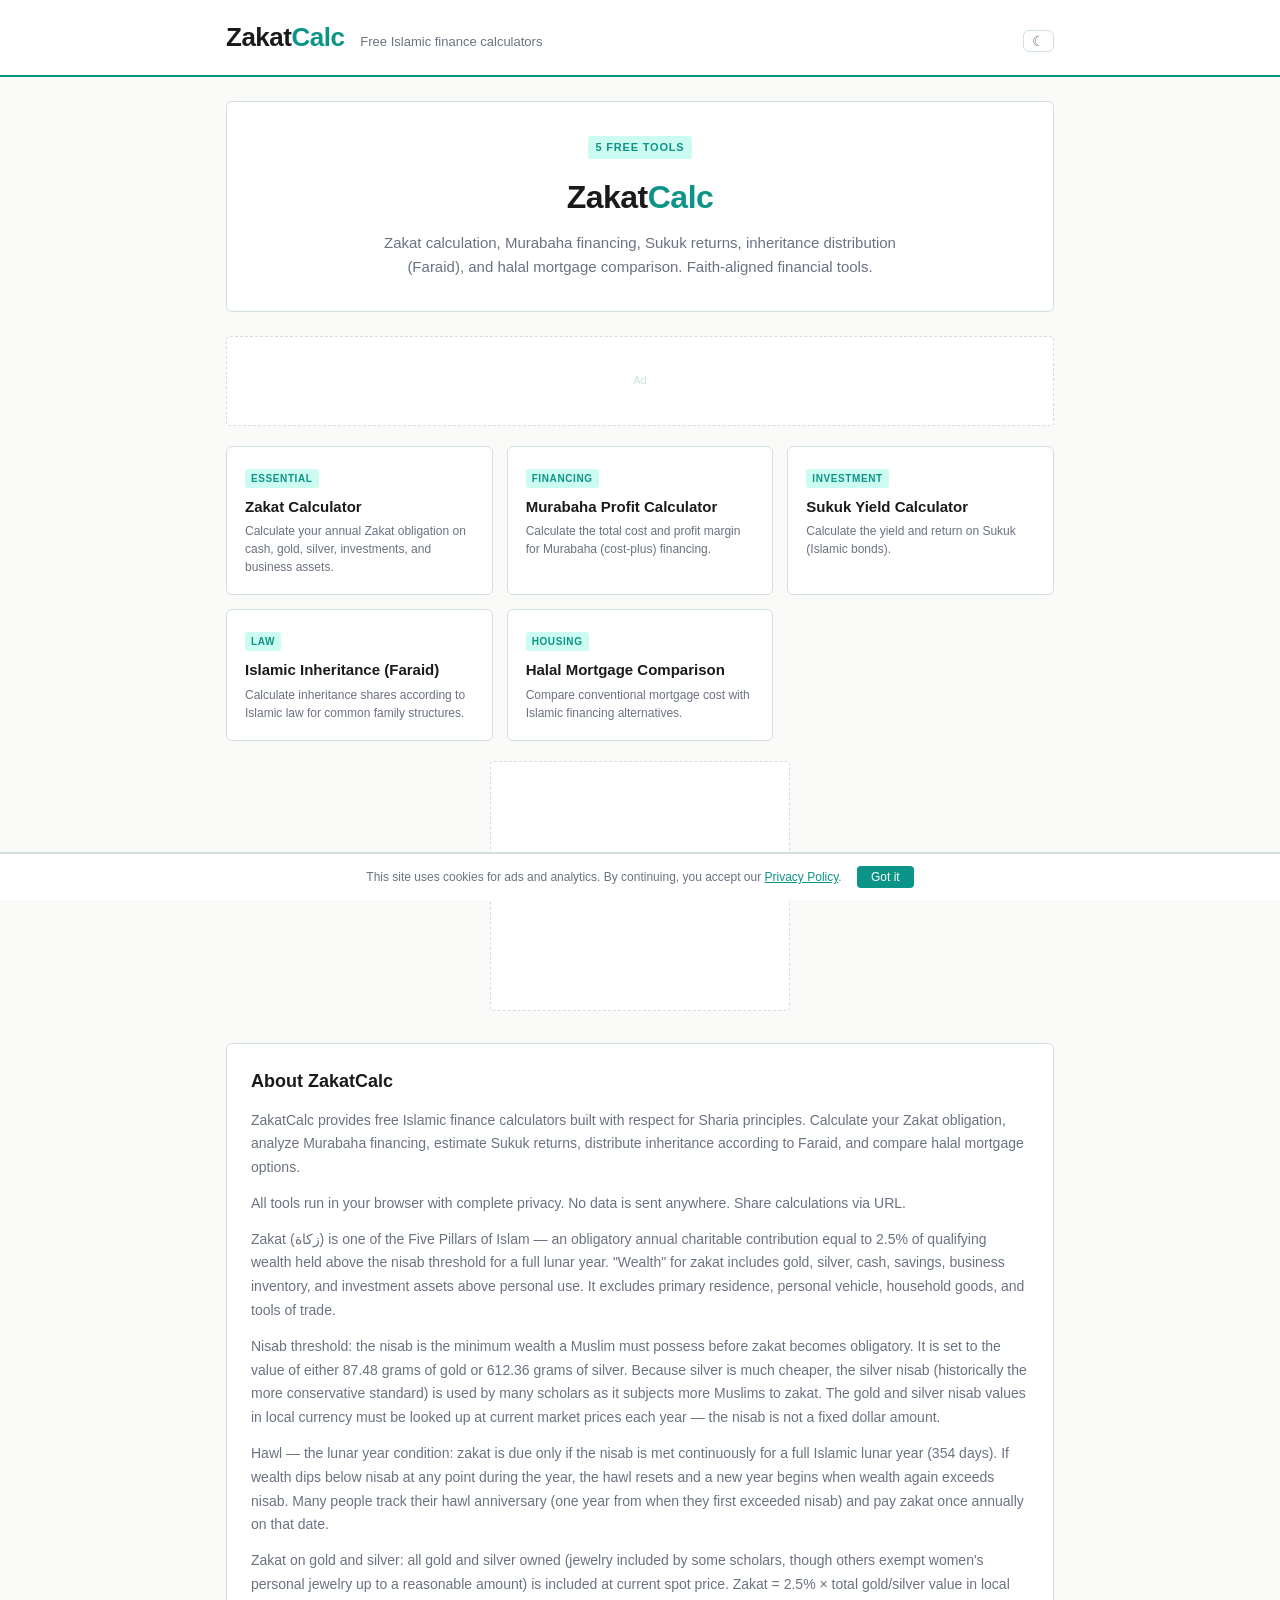
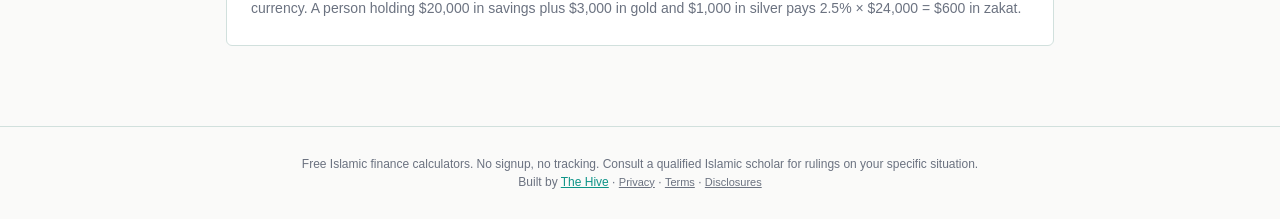
<file: index.html>
<!DOCTYPE html>
<html lang="en">
<head>
<meta charset="UTF-8">
<meta name="viewport" content="width=device-width, initial-scale=1.0">
<title>ZakatCalc — Free Islamic Finance Calculators</title>
<meta name="description" content="Free Islamic finance calculators: Zakat on wealth, gold, and savings; Murabaha profit; Sukuk yield; Islamic inheritance (Faraid); Sharia-compliant mortgage comparison. No signup.">
<meta property="og:title" content="ZakatCalc — Free Islamic Finance Calculators">
<meta property="og:description" content="Free Islamic finance calculators: Zakat on wealth, gold, and savings; Murabaha profit; Sukuk yield; Islamic inheritance (Faraid); Sharia-compliant mortgage comparison. No signup.">
<meta name="robots" content="index, follow">
<link rel="canonical" href="https://zakat.thehivemakes.com/">
<!-- ADSENSE PLACEHOLDER -->
<!-- <script async src="https://pagead2.googlesyndication.com/pagead/js/adsbygoogle.js?client=ca-pub-XXXXXXXXXXXXXXXX" crossorigin="anonymous"></script> -->
<link rel="stylesheet" href="style.css">
<script type="application/ld+json">
{
  "@context": "https://schema.org",
  "@type": "WebSite",
  "name": "ZakatCalc",
  "url": "https://zakat.thehivemakes.com/",
  "description": "Free Islamic finance calculators: Zakat on wealth, gold, and savings; Murabaha profit; Sukuk yield; Islamic inheritance (Faraid); Sharia-compliant mortgage comparison. No signup."
}
</script>
</head>
<body>
<header>
  <div class="header-inner">
    <div class="logo">Zakat<span>Calc</span></div>
    <div class="tagline">Free Islamic finance calculators</div><button onclick="toggleTheme()" style="background:none;border:1px solid var(--border);border-radius:6px;padding:2px 8px;color:var(--muted);cursor:pointer;font-size:14px;margin-left:auto;" aria-label="Toggle dark mode">&#9790;</button>
  </div>
</header>
<main>
  <div class="hero">
    <div class="badge">5 Free Tools</div>
    <h1>Zakat<span>Calc</span></h1>
    <p>Zakat calculation, Murabaha financing, Sukuk returns, inheritance distribution (Faraid), and halal mortgage comparison. Faith-aligned financial tools.</p>
  </div>
  <div class="ad-leaderboard" id="ad-top">Ad</div>
  <div class="tools-grid">
    <a href="zakat.html" class="tool-card">
      <div class="tool-card-tag">Essential</div>
      <h3>Zakat Calculator</h3>
      <p>Calculate your annual Zakat obligation on cash, gold, silver, investments, and business assets.</p>
    </a>
    <a href="murabaha.html" class="tool-card">
      <div class="tool-card-tag">Financing</div>
      <h3>Murabaha Profit Calculator</h3>
      <p>Calculate the total cost and profit margin for Murabaha (cost-plus) financing.</p>
    </a>
    <a href="sukuk.html" class="tool-card">
      <div class="tool-card-tag">Investment</div>
      <h3>Sukuk Yield Calculator</h3>
      <p>Calculate the yield and return on Sukuk (Islamic bonds).</p>
    </a>
    <a href="inheritance.html" class="tool-card">
      <div class="tool-card-tag">Law</div>
      <h3>Islamic Inheritance (Faraid)</h3>
      <p>Calculate inheritance shares according to Islamic law for common family structures.</p>
    </a>
    <a href="halal-mortgage.html" class="tool-card">
      <div class="tool-card-tag">Housing</div>
      <h3>Halal Mortgage Comparison</h3>
      <p>Compare conventional mortgage cost with Islamic financing alternatives.</p>
    </a>
  </div>
  <div class="ad-rectangle" id="ad-mid">Ad</div>
  <div class="seo-section">
    <h2>About ZakatCalc</h2>
    <p>ZakatCalc provides free Islamic finance calculators built with respect for Sharia principles. Calculate your Zakat obligation, analyze Murabaha financing, estimate Sukuk returns, distribute inheritance according to Faraid, and compare halal mortgage options.</p><p>All tools run in your browser with complete privacy. No data is sent anywhere. Share calculations via URL.</p>
  
    <p>Zakat (زكاة) is one of the Five Pillars of Islam — an obligatory annual charitable contribution equal to 2.5% of qualifying wealth held above the nisab threshold for a full lunar year. "Wealth" for zakat includes gold, silver, cash, savings, business inventory, and investment assets above personal use. It excludes primary residence, personal vehicle, household goods, and tools of trade.</p>
    <p>Nisab threshold: the nisab is the minimum wealth a Muslim must possess before zakat becomes obligatory. It is set to the value of either 87.48 grams of gold or 612.36 grams of silver. Because silver is much cheaper, the silver nisab (historically the more conservative standard) is used by many scholars as it subjects more Muslims to zakat. The gold and silver nisab values in local currency must be looked up at current market prices each year — the nisab is not a fixed dollar amount.</p>
    <p>Hawl — the lunar year condition: zakat is due only if the nisab is met continuously for a full Islamic lunar year (354 days). If wealth dips below nisab at any point during the year, the hawl resets and a new year begins when wealth again exceeds nisab. Many people track their hawl anniversary (one year from when they first exceeded nisab) and pay zakat once annually on that date.</p>
    <p>Zakat on gold and silver: all gold and silver owned (jewelry included by some scholars, though others exempt women's personal jewelry up to a reasonable amount) is included at current spot price. Zakat = 2.5% × total gold/silver value in local currency. A person holding $20,000 in savings plus $3,000 in gold and $1,000 in silver pays 2.5% × $24,000 = $600 in zakat.</p>
  </div>
</main>
<footer>
  Free Islamic finance calculators. No signup, no tracking. Consult a qualified Islamic scholar for rulings on your specific situation.
  <br>Built by <a href="https://thehivemakes.com" style="color:var(--accent)">The Hive</a> · <a href="https://thehivemakes.com/privacy.html" style="color:var(--muted);font-size:11px;">Privacy</a> · <a href="https://thehivemakes.com/terms.html" style="color:var(--muted);font-size:11px;">Terms</a> · <a href="https://thehivemakes.com/disclosures.html" style="color:var(--muted);font-size:11px;">Disclosures</a>
</footer>
<div id="cookie-banner" style="display:none;position:fixed;bottom:0;left:0;right:0;background:var(--card-bg);border-top:2px solid var(--border);padding:12px 16px;font-size:12px;color:var(--muted);text-align:center;z-index:9999;">This site uses cookies for ads and analytics. By continuing, you accept our <a href="https://thehivemakes.com/privacy.html" style="color:var(--accent)">Privacy Policy</a>. <button onclick="document.getElementById('cookie-banner').style.display='none';localStorage.setItem('cookie-ok','1');" style="margin-left:12px;padding:4px 14px;background:var(--accent);color:#fff;border:none;border-radius:4px;cursor:pointer;font-size:12px;">Got it</button></div>
<script>if(!localStorage.getItem('cookie-ok'))document.getElementById('cookie-banner').style.display='block';</script>
</body>
</html>
</file>
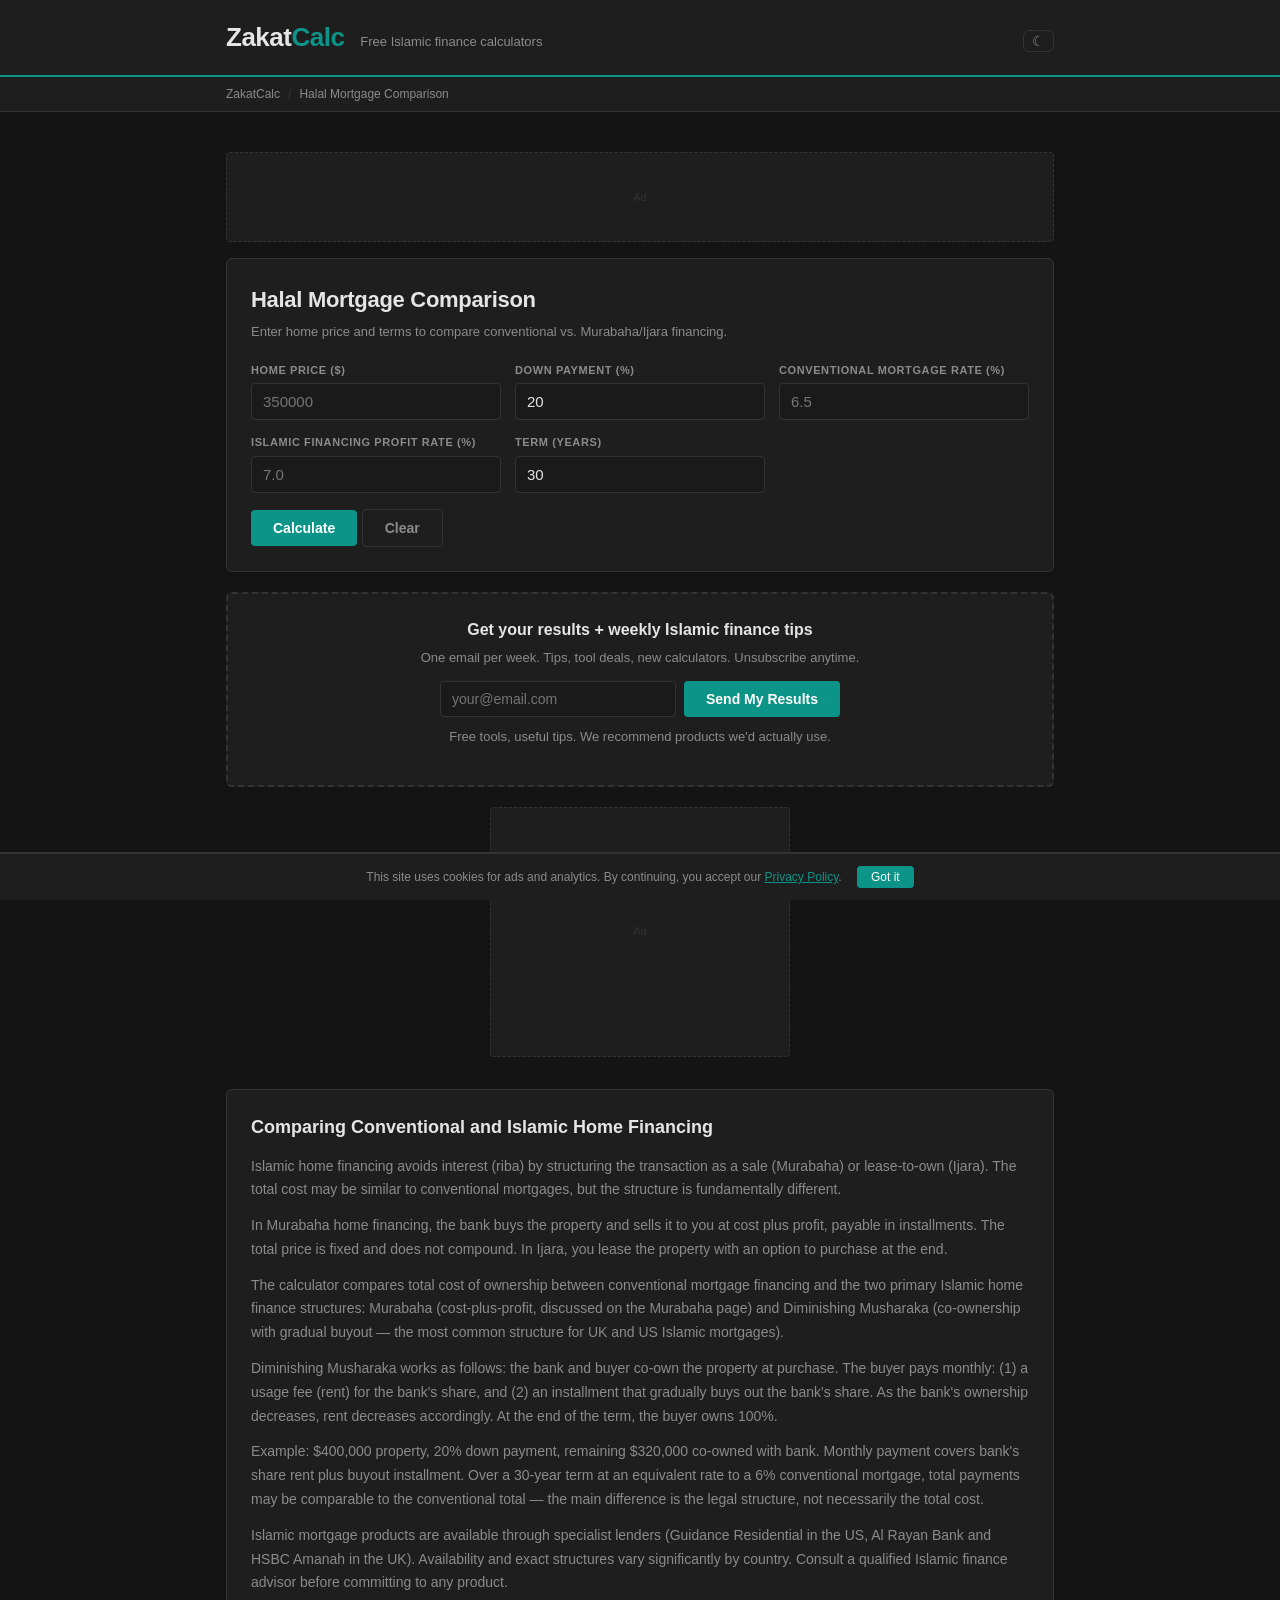
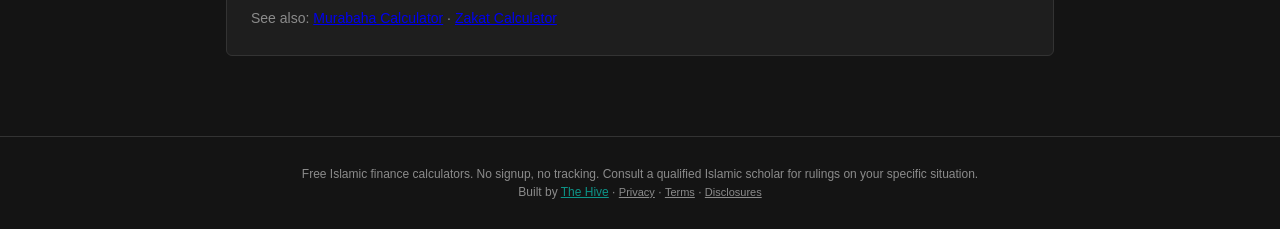
<file: halal-mortgage.html>
<!DOCTYPE html>
<html lang="en">
<head>
<meta charset="UTF-8">
<meta name="viewport" content="width=device-width, initial-scale=1.0">
<title>Halal Mortgage Comparison — ZakatCalc</title>
<meta name="description" content="Halal mortgage comparison calculator. Compare conventional mortgage with Murabaha and Ijara Islamic financing. Free tool.">
<meta property="og:title" content="Halal Mortgage Comparison — ZakatCalc">
<meta property="og:description" content="Halal mortgage comparison calculator. Compare conventional mortgage with Murabaha and Ijara Islamic financing. Free tool.">
<meta name="robots" content="index, follow">
<link rel="canonical" href="https://zakat.thehivemakes.com/halal-mortgage.html">
<link rel="stylesheet" href="style.css">
<script src="js/calc-core.js"></script>
<script type="application/ld+json">
{
  "@context": "https://schema.org",
  "@type": "WebApplication",
  "name": "Halal Mortgage Comparison",
  "url": "https://zakat.thehivemakes.com/halal-mortgage.html",
  "description": "Halal mortgage comparison calculator. Compare conventional mortgage with Murabaha and Ijara Islamic financing. Free tool.",
  "applicationCategory": "UtilityApplication",
  "operatingSystem": "Any"
}
</script>
</head>
<body>
<header><div class="header-inner"><div class="logo">Zakat<span>Calc</span></div><div class="tagline">Free Islamic finance calculators</div><button onclick="toggleTheme()" style="background:none;border:1px solid var(--border);border-radius:6px;padding:2px 8px;color:var(--muted);cursor:pointer;font-size:14px;margin-left:auto;" aria-label="Toggle dark mode">&#9790;</button></div></header>
<nav><div class="nav-inner"><a href="index.html">ZakatCalc</a><span class="sep">/</span><span>Halal Mortgage Comparison</span></div></nav>
<main>
  <div class="ad-leaderboard" id="ad-top">Ad</div>
  <div class="card">
    <h1>Halal Mortgage Comparison</h1>
    <p class="subtitle">Enter home price and terms to compare conventional vs. Murabaha/Ijara financing.</p>
    <div class="form-grid">
      <div class="field">
        <label for="home_price">Home price ($)</label>
        <input type="number" id="home_price" step="1000" placeholder="350000">
      </div>
      <div class="field">
        <label for="down_pct">Down payment (%)</label>
        <input type="number" id="down_pct" step="1" placeholder="20" value="20">
      </div>
      <div class="field">
        <label for="conv_rate">Conventional mortgage rate (%)</label>
        <input type="number" id="conv_rate" step="0.125" placeholder="6.5">
      </div>
      <div class="field">
        <label for="islamic_rate">Islamic financing profit rate (%)</label>
        <input type="number" id="islamic_rate" step="0.125" placeholder="7.0">
      </div>
      <div class="field">
        <label for="hm_term">Term (years)</label>
        <input type="number" id="hm_term" step="5" placeholder="30" value="30">
      </div>
    </div>
    <button class="btn btn-primary" onclick="calculate()">Calculate</button>
    <button class="btn btn-ghost" onclick="clearAll()">Clear</button>
    <div class="result" id="result">
      <div class="result-row">
        <span class="result-label">Amount financed</span>
        <span class="result-value" id="hm-financed">—</span>
      </div>
      <div class="result-row">
        <span class="result-label">Conventional monthly payment</span>
        <span class="result-value" id="hm-conv-monthly">—</span>
      </div>
      <div class="result-row">
        <span class="result-label">Conventional total paid</span>
        <span class="result-value" id="hm-conv-total">—</span>
      </div>
      <div class="result-row">
        <span class="result-label">Islamic financing monthly</span>
        <span class="result-value" id="hm-islam-monthly">—</span>
      </div>
      <div class="result-row">
        <span class="result-label">Islamic financing total</span>
        <span class="result-value" id="hm-islam-total">—</span>
      </div>
      <div class="result-row">
        <span class="result-label">Monthly difference</span>
        <span class="result-value" id="hm-diff">—</span>
      </div>
      <div class="result-note">Conventional: uses compound interest (amortization). Islamic: Murabaha uses cost-plus (no compounding). Actual Islamic financing products vary — consult a Sharia-compliant lender for exact terms.</div>
      <div class="shop-links" style="margin-top:12px;padding-top:10px;border-top:1px solid var(--border);font-size:12px;color:var(--muted);">&#128722; Shop related: <a href="https://www.ebay.com/sch/i.html?_nkw=islamic+finance+book&mkcid=1&mkrid=711-53200-19255-0&campid=5339147838&toolid=10001" target="_blank" rel="noopener" style="color:var(--accent);text-decoration:none;font-weight:600;">Islamic books</a> &middot; <a href="https://www.ebay.com/sch/i.html?_nkw=prayer+rug+mat&mkcid=1&mkrid=711-53200-19255-0&campid=5339147838&toolid=10001" target="_blank" rel="noopener" style="color:var(--accent);text-decoration:none;font-weight:600;">Prayer items</a><br><span style="font-size:10px;opacity:0.7;">Affiliate links — we may earn a commission at no cost to you. <a href="https://thehivemakes.com/disclosures.html" target="_blank" style="color:var(--muted);">Learn more</a></span></div>
    </div>
  </div>
  <div class="card email-capture">
    <h2>Get your results + weekly Islamic finance tips</h2>
    <p>One email per week. Tips, tool deals, new calculators. Unsubscribe anytime.</p>
    <form method="POST" action="https://buttondown.com/api/emails/embed-subscribe/thehivemakes" class="capture-form">
      <input type="email" name="email" placeholder="your@email.com" required>
      <input type="hidden" name="tag" value="zakat">
      <input type="hidden" name="metadata__source" value="halal-mortgage">
      <button type="submit" class="btn btn-primary">Send My Results</button>
    </form>
    <p class="capture-note">Free tools, useful tips. We recommend products we'd actually use.</p>
  </div>

  <div class="ad-rectangle" id="ad-mid">Ad</div>
  <div class="seo-section">
    <h2>Comparing Conventional and Islamic Home Financing</h2>
    <p>Islamic home financing avoids interest (riba) by structuring the transaction as a sale (Murabaha) or lease-to-own (Ijara). The total cost may be similar to conventional mortgages, but the structure is fundamentally different.</p>
    <p>In Murabaha home financing, the bank buys the property and sells it to you at cost plus profit, payable in installments. The total price is fixed and does not compound. In Ijara, you lease the property with an option to purchase at the end.</p>
  
    <p>The calculator compares total cost of ownership between conventional mortgage financing and the two primary Islamic home finance structures: Murabaha (cost-plus-profit, discussed on the Murabaha page) and Diminishing Musharaka (co-ownership with gradual buyout — the most common structure for UK and US Islamic mortgages).</p>
    <p>Diminishing Musharaka works as follows: the bank and buyer co-own the property at purchase. The buyer pays monthly: (1) a usage fee (rent) for the bank's share, and (2) an installment that gradually buys out the bank's share. As the bank's ownership decreases, rent decreases accordingly. At the end of the term, the buyer owns 100%.</p>
    <p>Example: $400,000 property, 20% down payment, remaining $320,000 co-owned with bank. Monthly payment covers bank's share rent plus buyout installment. Over a 30-year term at an equivalent rate to a 6% conventional mortgage, total payments may be comparable to the conventional total — the main difference is the legal structure, not necessarily the total cost.</p>
    <p>Islamic mortgage products are available through specialist lenders (Guidance Residential in the US, Al Rayan Bank and HSBC Amanah in the UK). Availability and exact structures vary significantly by country. Consult a qualified Islamic finance advisor before committing to any product.</p>
    <p>See also: <a href="murabaha.html">Murabaha Calculator</a> · <a href="zakat.html">Zakat Calculator</a></p>
  </div>
</main>
<footer>Free Islamic finance calculators. No signup, no tracking. Consult a qualified Islamic scholar for rulings on your specific situation.<br>Built by <a href="https://thehivemakes.com" style="color:var(--accent)">The Hive</a> · <a href="https://thehivemakes.com/privacy.html" style="color:var(--muted);font-size:11px;">Privacy</a> · <a href="https://thehivemakes.com/terms.html" style="color:var(--muted);font-size:11px;">Terms</a> · <a href="https://thehivemakes.com/disclosures.html" style="color:var(--muted);font-size:11px;">Disclosures</a></footer>
<div id="cookie-banner" style="display:none;position:fixed;bottom:0;left:0;right:0;background:var(--card-bg);border-top:2px solid var(--border);padding:12px 16px;font-size:12px;color:var(--muted);text-align:center;z-index:9999;">This site uses cookies for ads and analytics. By continuing, you accept our <a href="https://thehivemakes.com/privacy.html" style="color:var(--accent)">Privacy Policy</a>. <button onclick="document.getElementById('cookie-banner').style.display='none';localStorage.setItem('cookie-ok','1');" style="margin-left:12px;padding:4px 14px;background:var(--accent);color:#fff;border:none;border-radius:4px;cursor:pointer;font-size:12px;">Got it</button></div>
<script>if(!localStorage.getItem('cookie-ok'))document.getElementById('cookie-banner').style.display='block';</script>
<script>

function calculate() {
  const price = CalcCore.get('home_price');
  const down = CalcCore.get('down_pct') / 100;
  const convRate = CalcCore.get('conv_rate') / 100;
  const islamRate = CalcCore.get('islamic_rate') / 100;
  const years = CalcCore.get('hm_term');
  if (isNaN(price)||isNaN(convRate)||isNaN(islamRate)||isNaN(years)||price<=0||years<=0) return;

  const financed = price * (1 - down);
  const months = years * 12;

  // Conventional: standard amortization
  const r = convRate / 12;
  const convMonthly = financed * (r * Math.pow(1+r, months)) / (Math.pow(1+r, months) - 1);
  const convTotal = convMonthly * months;

  // Islamic Murabaha: cost-plus, no compounding
  const islamProfit = financed * islamRate * years;
  const islamTotal = financed + islamProfit;
  const islamMonthly = islamTotal / months;

  CalcCore.set('hm-financed', '$' + CalcCore.fmtInt(financed));
  CalcCore.set('hm-conv-monthly', '$' + CalcCore.fmt(convMonthly, 2) + '/mo');
  CalcCore.set('hm-conv-total', '$' + CalcCore.fmtInt(convTotal) + ' total paid');
  CalcCore.set('hm-islam-monthly', '$' + CalcCore.fmt(islamMonthly, 2) + '/mo');
  CalcCore.set('hm-islam-total', '$' + CalcCore.fmtInt(islamTotal) + ' total paid');
  const diff = islamMonthly - convMonthly;
  CalcCore.set('hm-diff', (diff>0?'+':'') + '$' + CalcCore.fmt(diff, 2) + '/mo for Islamic financing');
  CalcCore.showResult();
  CalcCore.saveParams(['home_price','down_pct','conv_rate','islamic_rate','hm_term']);
}

function clearAll() {
  ["home_price", "down_pct", "conv_rate", "islamic_rate", "hm_term"].forEach(id => {
    const el = document.getElementById(id);
    if (el) el.value = el.defaultValue || '';
  });
  document.getElementById('result').classList.remove('visible');
  history.replaceState(null, '', window.location.pathname);
}

document.addEventListener('DOMContentLoaded', () => { if (window.location.search) calculate(); });
</script>
</body>
</html>
</file>
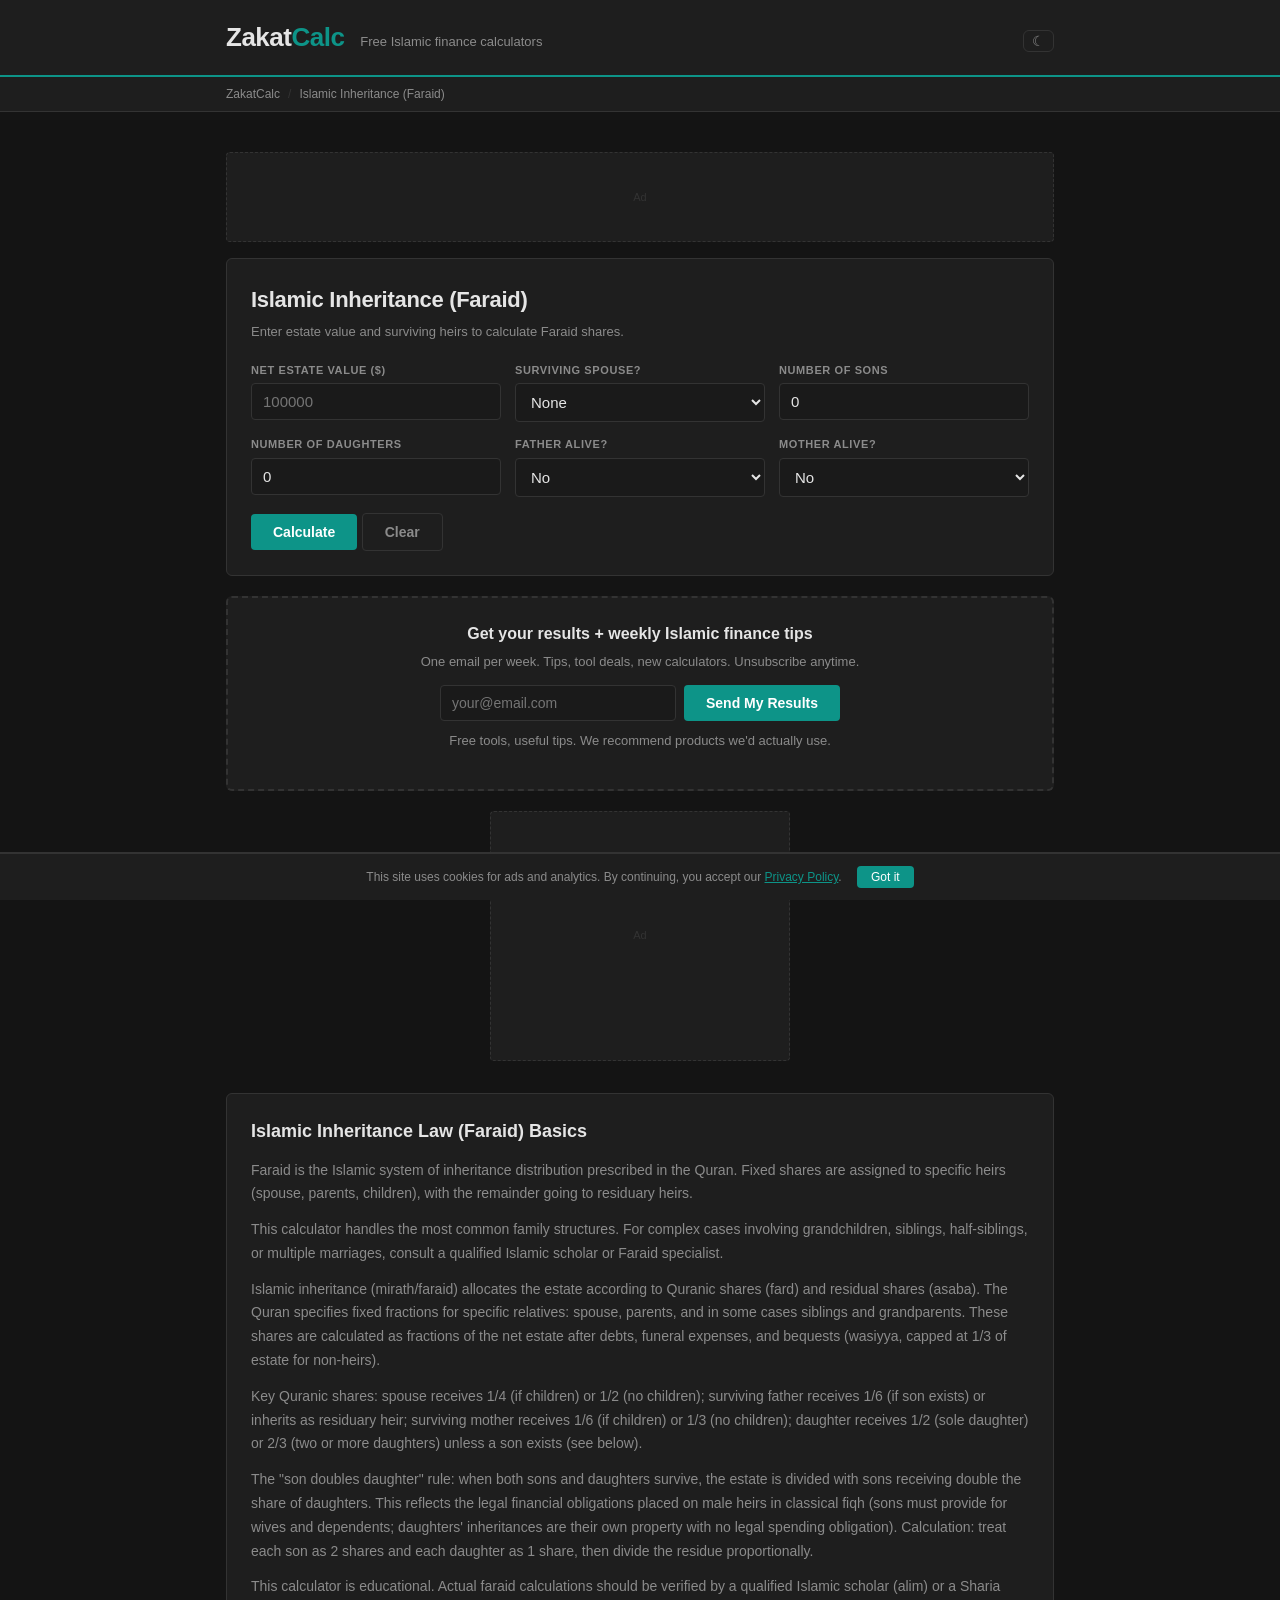
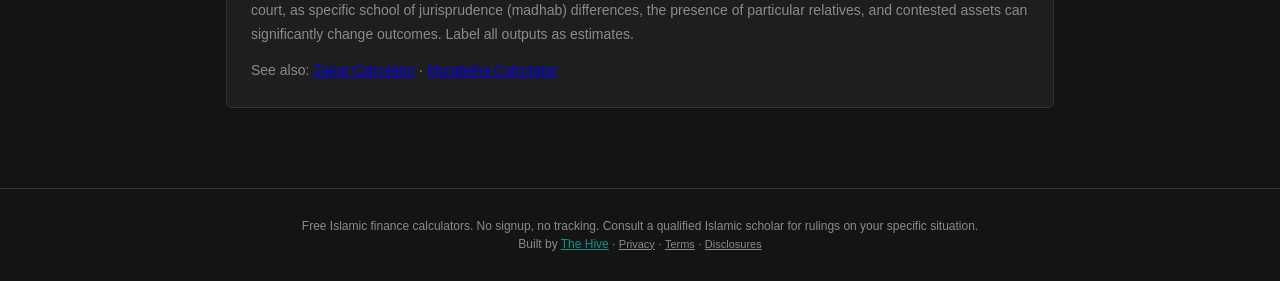
<file: inheritance.html>
<!DOCTYPE html>
<html lang="en">
<head>
<meta charset="UTF-8">
<meta name="viewport" content="width=device-width, initial-scale=1.0">
<title>Islamic Inheritance (Faraid) — ZakatCalc</title>
<meta name="description" content="Islamic inheritance calculator (Faraid). Enter estate and surviving heirs to find Sharia-compliant distribution shares. Free tool.">
<meta property="og:title" content="Islamic Inheritance (Faraid) — ZakatCalc">
<meta property="og:description" content="Islamic inheritance calculator (Faraid). Enter estate and surviving heirs to find Sharia-compliant distribution shares. Free tool.">
<meta name="robots" content="index, follow">
<link rel="canonical" href="https://zakat.thehivemakes.com/inheritance.html">
<link rel="stylesheet" href="style.css">
<script src="js/calc-core.js"></script>
<script type="application/ld+json">
{
  "@context": "https://schema.org",
  "@type": "WebApplication",
  "name": "Islamic Inheritance (Faraid)",
  "url": "https://zakat.thehivemakes.com/inheritance.html",
  "description": "Islamic inheritance calculator (Faraid). Enter estate and surviving heirs to find Sharia-compliant distribution shares. Free tool.",
  "applicationCategory": "UtilityApplication",
  "operatingSystem": "Any"
}
</script>
</head>
<body>
<header><div class="header-inner"><div class="logo">Zakat<span>Calc</span></div><div class="tagline">Free Islamic finance calculators</div><button onclick="toggleTheme()" style="background:none;border:1px solid var(--border);border-radius:6px;padding:2px 8px;color:var(--muted);cursor:pointer;font-size:14px;margin-left:auto;" aria-label="Toggle dark mode">&#9790;</button></div></header>
<nav><div class="nav-inner"><a href="index.html">ZakatCalc</a><span class="sep">/</span><span>Islamic Inheritance (Faraid)</span></div></nav>
<main>
  <div class="ad-leaderboard" id="ad-top">Ad</div>
  <div class="card">
    <h1>Islamic Inheritance (Faraid)</h1>
    <p class="subtitle">Enter estate value and surviving heirs to calculate Faraid shares.</p>
    <div class="form-grid">
      <div class="field">
        <label for="estate">Net estate value ($)</label>
        <input type="number" id="estate" step="100" placeholder="100000">
      </div>
      <div class="field">
        <label for="has_spouse">Surviving spouse?</label>
        <select id="has_spouse"><option value="none">None</option><option value="husband">Husband</option><option value="wife">Wife</option></select>
      </div>
      <div class="field">
        <label for="sons">Number of sons</label>
        <input type="number" id="sons" min="0" step="1" placeholder="0" value="0">
      </div>
      <div class="field">
        <label for="daughters">Number of daughters</label>
        <input type="number" id="daughters" min="0" step="1" placeholder="0" value="0">
      </div>
      <div class="field">
        <label for="has_father">Father alive?</label>
        <select id="has_father"><option value="0">No</option><option value="1">Yes</option></select>
      </div>
      <div class="field">
        <label for="has_mother">Mother alive?</label>
        <select id="has_mother"><option value="0">No</option><option value="1">Yes</option></select>
      </div>
    </div>
    <button class="btn btn-primary" onclick="calculate()">Calculate</button>
    <button class="btn btn-ghost" onclick="clearAll()">Clear</button>
    <div class="result" id="result">
      <div class="result-row">
        <span class="result-label">Spouse share</span>
        <span class="result-value" id="inh-spouse">—</span>
      </div>
      <div class="result-row">
        <span class="result-label">Father share</span>
        <span class="result-value" id="inh-father">—</span>
      </div>
      <div class="result-row">
        <span class="result-label">Mother share</span>
        <span class="result-value" id="inh-mother">—</span>
      </div>
      <div class="result-row">
        <span class="result-label">Children share</span>
        <span class="result-value" id="inh-children">—</span>
      </div>
      <div class="result-row">
        <span class="result-label">Total distributed</span>
        <span class="result-value" id="inh-total">—</span>
      </div>
      <div class="result-note">DISCLAIMER: Islamic inheritance law is complex. This calculator handles common cases only. Edge cases (e.g., multiple wives, grandchildren, siblings) require a qualified scholar. This is for educational purposes.</div>
      <div class="shop-links" style="margin-top:12px;padding-top:10px;border-top:1px solid var(--border);font-size:12px;color:var(--muted);">&#128722; Shop related: <a href="https://www.ebay.com/sch/i.html?_nkw=islamic+finance+book&mkcid=1&mkrid=711-53200-19255-0&campid=5339147838&toolid=10001" target="_blank" rel="noopener" style="color:var(--accent);text-decoration:none;font-weight:600;">Islamic books</a> &middot; <a href="https://www.ebay.com/sch/i.html?_nkw=prayer+rug+mat&mkcid=1&mkrid=711-53200-19255-0&campid=5339147838&toolid=10001" target="_blank" rel="noopener" style="color:var(--accent);text-decoration:none;font-weight:600;">Prayer items</a><br><span style="font-size:10px;opacity:0.7;">Affiliate links — we may earn a commission at no cost to you. <a href="https://thehivemakes.com/disclosures.html" target="_blank" style="color:var(--muted);">Learn more</a></span></div>
    </div>
  </div>
  <div class="card email-capture">
    <h2>Get your results + weekly Islamic finance tips</h2>
    <p>One email per week. Tips, tool deals, new calculators. Unsubscribe anytime.</p>
    <form method="POST" action="https://buttondown.com/api/emails/embed-subscribe/thehivemakes" class="capture-form">
      <input type="email" name="email" placeholder="your@email.com" required>
      <input type="hidden" name="tag" value="zakat">
      <input type="hidden" name="metadata__source" value="inheritance">
      <button type="submit" class="btn btn-primary">Send My Results</button>
    </form>
    <p class="capture-note">Free tools, useful tips. We recommend products we'd actually use.</p>
  </div>

  <div class="ad-rectangle" id="ad-mid">Ad</div>
  <div class="seo-section">
    <h2>Islamic Inheritance Law (Faraid) Basics</h2>
    <p>Faraid is the Islamic system of inheritance distribution prescribed in the Quran. Fixed shares are assigned to specific heirs (spouse, parents, children), with the remainder going to residuary heirs.</p>
    <p>This calculator handles the most common family structures. For complex cases involving grandchildren, siblings, half-siblings, or multiple marriages, consult a qualified Islamic scholar or Faraid specialist.</p>
  
    <p>Islamic inheritance (mirath/faraid) allocates the estate according to Quranic shares (fard) and residual shares (asaba). The Quran specifies fixed fractions for specific relatives: spouse, parents, and in some cases siblings and grandparents. These shares are calculated as fractions of the net estate after debts, funeral expenses, and bequests (wasiyya, capped at 1/3 of estate for non-heirs).</p>
    <p>Key Quranic shares: spouse receives 1/4 (if children) or 1/2 (no children); surviving father receives 1/6 (if son exists) or inherits as residuary heir; surviving mother receives 1/6 (if children) or 1/3 (no children); daughter receives 1/2 (sole daughter) or 2/3 (two or more daughters) unless a son exists (see below).</p>
    <p>The "son doubles daughter" rule: when both sons and daughters survive, the estate is divided with sons receiving double the share of daughters. This reflects the legal financial obligations placed on male heirs in classical fiqh (sons must provide for wives and dependents; daughters' inheritances are their own property with no legal spending obligation). Calculation: treat each son as 2 shares and each daughter as 1 share, then divide the residue proportionally.</p>
    <p>This calculator is educational. Actual faraid calculations should be verified by a qualified Islamic scholar (alim) or a Sharia court, as specific school of jurisprudence (madhab) differences, the presence of particular relatives, and contested assets can significantly change outcomes. Label all outputs as estimates.</p>
    <p>See also: <a href="zakat.html">Zakat Calculator</a> · <a href="murabaha.html">Murabaha Calculator</a></p>
  </div>
</main>
<footer>Free Islamic finance calculators. No signup, no tracking. Consult a qualified Islamic scholar for rulings on your specific situation.<br>Built by <a href="https://thehivemakes.com" style="color:var(--accent)">The Hive</a> · <a href="https://thehivemakes.com/privacy.html" style="color:var(--muted);font-size:11px;">Privacy</a> · <a href="https://thehivemakes.com/terms.html" style="color:var(--muted);font-size:11px;">Terms</a> · <a href="https://thehivemakes.com/disclosures.html" style="color:var(--muted);font-size:11px;">Disclosures</a></footer>
<div id="cookie-banner" style="display:none;position:fixed;bottom:0;left:0;right:0;background:var(--card-bg);border-top:2px solid var(--border);padding:12px 16px;font-size:12px;color:var(--muted);text-align:center;z-index:9999;">This site uses cookies for ads and analytics. By continuing, you accept our <a href="https://thehivemakes.com/privacy.html" style="color:var(--accent)">Privacy Policy</a>. <button onclick="document.getElementById('cookie-banner').style.display='none';localStorage.setItem('cookie-ok','1');" style="margin-left:12px;padding:4px 14px;background:var(--accent);color:#fff;border:none;border-radius:4px;cursor:pointer;font-size:12px;">Got it</button></div>
<script>if(!localStorage.getItem('cookie-ok'))document.getElementById('cookie-banner').style.display='block';</script>
<script>

function calculate() {
  const estate = CalcCore.get('estate');
  const spouse = CalcCore.getSelect('has_spouse');
  const sons = CalcCore.get('sons') || 0;
  const daughters = CalcCore.get('daughters') || 0;
  const father = parseInt(CalcCore.getSelect('has_father'));
  const mother = parseInt(CalcCore.getSelect('has_mother'));
  if (isNaN(estate)||estate<=0) return;

  let remaining = estate;
  let spouseShare = 0, fatherShare = 0, motherShare = 0, childrenShare = 0;
  const hasChildren = sons > 0 || daughters > 0;

  // Spouse share
  if (spouse === 'wife') {
    spouseShare = hasChildren ? estate * (1/8) : estate * (1/4);
  } else if (spouse === 'husband') {
    spouseShare = hasChildren ? estate * (1/4) : estate * (1/2);
  }
  remaining -= spouseShare;

  // Father share
  if (father) {
    if (hasChildren) fatherShare = estate * (1/6);
    else fatherShare = remaining; // residuary if no children
    remaining -= fatherShare;
  }

  // Mother share
  if (mother) {
    if (hasChildren) motherShare = estate * (1/6);
    else if (!father) motherShare = estate * (1/3);
    else motherShare = remaining * (1/3);
    remaining -= motherShare;
  }

  // Children share (remainder)
  childrenShare = Math.max(0, remaining);

  let childDetail = '';
  if (sons > 0 && daughters > 0) {
    const shares = sons * 2 + daughters;
    const perSon = (childrenShare * 2) / shares;
    const perDaughter = childrenShare / shares;
    childDetail = sons + ' son(s) @ $' + CalcCore.fmt(perSon,2) + ' each, ' + daughters + ' daughter(s) @ $' + CalcCore.fmt(perDaughter,2) + ' each (2:1 ratio)';
  } else if (sons > 0) {
    childDetail = sons + ' son(s) @ $' + CalcCore.fmt(childrenShare/sons,2) + ' each';
  } else if (daughters > 0) {
    childDetail = daughters + ' daughter(s) @ $' + CalcCore.fmt(childrenShare/daughters,2) + ' each';
  }

  CalcCore.set('inh-spouse', spouse !== 'none' ? '$' + CalcCore.fmt(spouseShare,2) : 'N/A');
  CalcCore.set('inh-father', father ? '$' + CalcCore.fmt(fatherShare,2) : 'N/A');
  CalcCore.set('inh-mother', mother ? '$' + CalcCore.fmt(motherShare,2) : 'N/A');
  CalcCore.set('inh-children', hasChildren ? '$' + CalcCore.fmt(childrenShare,2) + ' (' + childDetail + ')' : 'N/A');
  CalcCore.set('inh-total', '$' + CalcCore.fmt(spouseShare+fatherShare+motherShare+childrenShare,2));
  CalcCore.showResult();
  CalcCore.saveParams(['estate','has_spouse','sons','daughters','has_father','has_mother']);
}

function clearAll() {
  ["estate", "has_spouse", "sons", "daughters", "has_father", "has_mother"].forEach(id => {
    const el = document.getElementById(id);
    if (el) el.value = el.defaultValue || '';
  });
  document.getElementById('result').classList.remove('visible');
  history.replaceState(null, '', window.location.pathname);
}

document.addEventListener('DOMContentLoaded', () => { if (window.location.search) calculate(); });
</script>
</body>
</html>
</file>
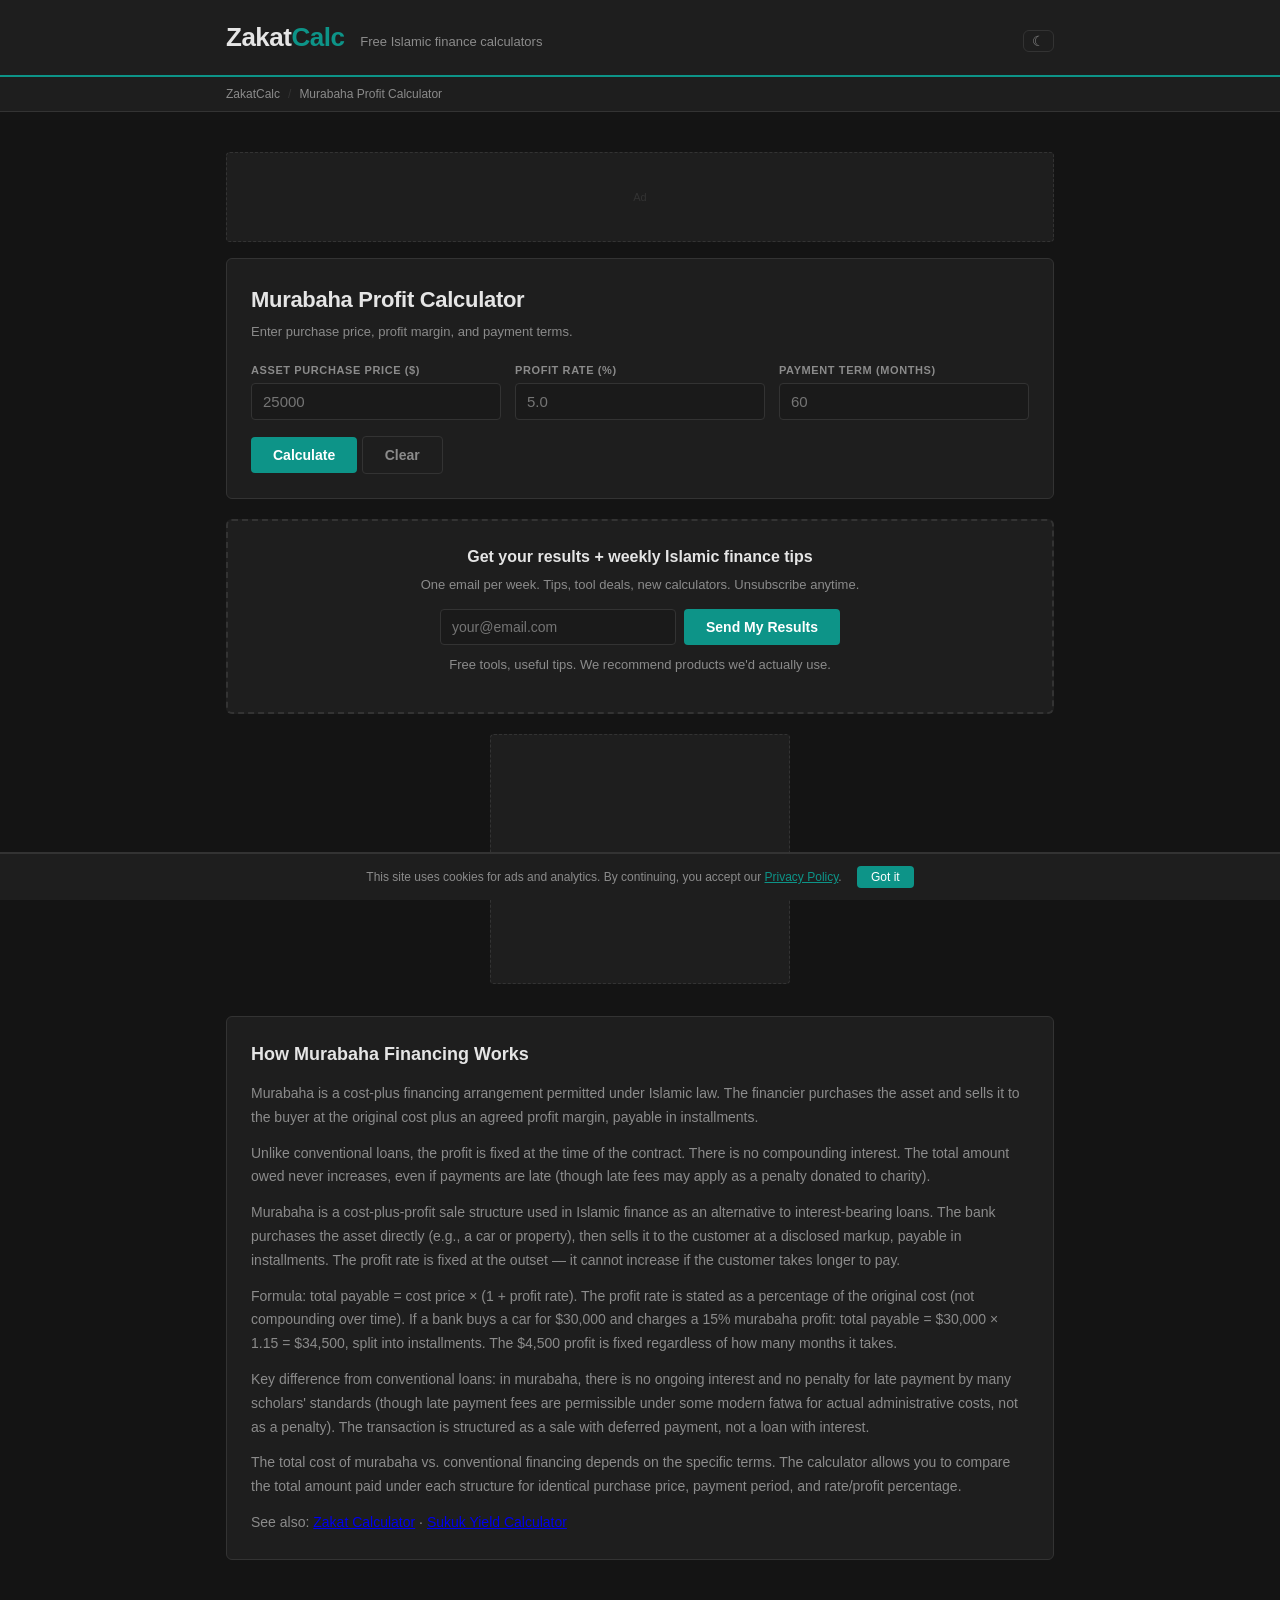
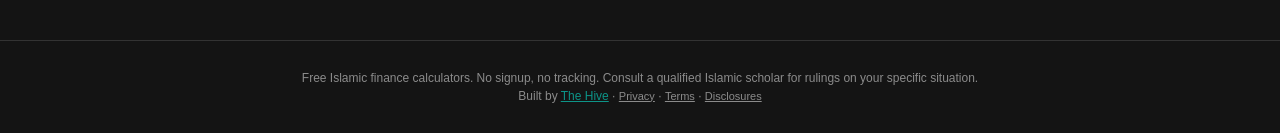
<file: murabaha.html>
<!DOCTYPE html>
<html lang="en">
<head>
<meta charset="UTF-8">
<meta name="viewport" content="width=device-width, initial-scale=1.0">
<title>Murabaha Profit Calculator — ZakatCalc</title>
<meta name="description" content="Murabaha calculator. Find total cost, profit margin, and monthly payment for Islamic cost-plus financing. Free tool.">
<meta property="og:title" content="Murabaha Profit Calculator — ZakatCalc">
<meta property="og:description" content="Murabaha calculator. Find total cost, profit margin, and monthly payment for Islamic cost-plus financing. Free tool.">
<meta name="robots" content="index, follow">
<link rel="canonical" href="https://zakat.thehivemakes.com/murabaha.html">
<link rel="stylesheet" href="style.css">
<script src="js/calc-core.js"></script>
<script type="application/ld+json">
{
  "@context": "https://schema.org",
  "@type": "WebApplication",
  "name": "Murabaha Profit Calculator",
  "url": "https://zakat.thehivemakes.com/murabaha.html",
  "description": "Murabaha calculator. Find total cost, profit margin, and monthly payment for Islamic cost-plus financing. Free tool.",
  "applicationCategory": "UtilityApplication",
  "operatingSystem": "Any"
}
</script>
</head>
<body>
<header><div class="header-inner"><div class="logo">Zakat<span>Calc</span></div><div class="tagline">Free Islamic finance calculators</div><button onclick="toggleTheme()" style="background:none;border:1px solid var(--border);border-radius:6px;padding:2px 8px;color:var(--muted);cursor:pointer;font-size:14px;margin-left:auto;" aria-label="Toggle dark mode">&#9790;</button></div></header>
<nav><div class="nav-inner"><a href="index.html">ZakatCalc</a><span class="sep">/</span><span>Murabaha Profit Calculator</span></div></nav>
<main>
  <div class="ad-leaderboard" id="ad-top">Ad</div>
  <div class="card">
    <h1>Murabaha Profit Calculator</h1>
    <p class="subtitle">Enter purchase price, profit margin, and payment terms.</p>
    <div class="form-grid">
      <div class="field">
        <label for="purchase_price">Asset purchase price ($)</label>
        <input type="number" id="purchase_price" step="100" placeholder="25000">
      </div>
      <div class="field">
        <label for="profit_rate">Profit rate (%)</label>
        <input type="number" id="profit_rate" step="0.1" placeholder="5.0">
      </div>
      <div class="field">
        <label for="term_months">Payment term (months)</label>
        <input type="number" id="term_months" step="1" placeholder="60">
      </div>
    </div>
    <button class="btn btn-primary" onclick="calculate()">Calculate</button>
    <button class="btn btn-ghost" onclick="clearAll()">Clear</button>
    <div class="result" id="result">
      <div class="result-row">
        <span class="result-label">Total profit</span>
        <span class="result-value" id="mur-profit">—</span>
      </div>
      <div class="result-row">
        <span class="result-label">Total sale price</span>
        <span class="result-value" id="mur-total">—</span>
      </div>
      <div class="result-row">
        <span class="result-label">Monthly payment</span>
        <span class="result-value" id="mur-monthly">—</span>
      </div>
      <div class="result-note">Murabaha is a Sharia-compliant sale where the bank buys the asset and sells it to you at cost plus an agreed profit margin. The total price is fixed upfront — no interest.</div>
      <div class="shop-links" style="margin-top:12px;padding-top:10px;border-top:1px solid var(--border);font-size:12px;color:var(--muted);">&#128722; Shop related: <a href="https://www.ebay.com/sch/i.html?_nkw=islamic+finance+book&mkcid=1&mkrid=711-53200-19255-0&campid=5339147838&toolid=10001" target="_blank" rel="noopener" style="color:var(--accent);text-decoration:none;font-weight:600;">Islamic books</a> &middot; <a href="https://www.ebay.com/sch/i.html?_nkw=prayer+rug+mat&mkcid=1&mkrid=711-53200-19255-0&campid=5339147838&toolid=10001" target="_blank" rel="noopener" style="color:var(--accent);text-decoration:none;font-weight:600;">Prayer items</a><br><span style="font-size:10px;opacity:0.7;">Affiliate links — we may earn a commission at no cost to you. <a href="https://thehivemakes.com/disclosures.html" target="_blank" style="color:var(--muted);">Learn more</a></span></div>
    </div>
  </div>
  <div class="card email-capture">
    <h2>Get your results + weekly Islamic finance tips</h2>
    <p>One email per week. Tips, tool deals, new calculators. Unsubscribe anytime.</p>
    <form method="POST" action="https://buttondown.com/api/emails/embed-subscribe/thehivemakes" class="capture-form">
      <input type="email" name="email" placeholder="your@email.com" required>
      <input type="hidden" name="tag" value="zakat">
      <input type="hidden" name="metadata__source" value="murabaha">
      <button type="submit" class="btn btn-primary">Send My Results</button>
    </form>
    <p class="capture-note">Free tools, useful tips. We recommend products we'd actually use.</p>
  </div>

  <div class="ad-rectangle" id="ad-mid">Ad</div>
  <div class="seo-section">
    <h2>How Murabaha Financing Works</h2>
    <p>Murabaha is a cost-plus financing arrangement permitted under Islamic law. The financier purchases the asset and sells it to the buyer at the original cost plus an agreed profit margin, payable in installments.</p>
    <p>Unlike conventional loans, the profit is fixed at the time of the contract. There is no compounding interest. The total amount owed never increases, even if payments are late (though late fees may apply as a penalty donated to charity).</p>
  
    <p>Murabaha is a cost-plus-profit sale structure used in Islamic finance as an alternative to interest-bearing loans. The bank purchases the asset directly (e.g., a car or property), then sells it to the customer at a disclosed markup, payable in installments. The profit rate is fixed at the outset — it cannot increase if the customer takes longer to pay.</p>
    <p>Formula: total payable = cost price × (1 + profit rate). The profit rate is stated as a percentage of the original cost (not compounding over time). If a bank buys a car for $30,000 and charges a 15% murabaha profit: total payable = $30,000 × 1.15 = $34,500, split into installments. The $4,500 profit is fixed regardless of how many months it takes.</p>
    <p>Key difference from conventional loans: in murabaha, there is no ongoing interest and no penalty for late payment by many scholars' standards (though late payment fees are permissible under some modern fatwa for actual administrative costs, not as a penalty). The transaction is structured as a sale with deferred payment, not a loan with interest.</p>
    <p>The total cost of murabaha vs. conventional financing depends on the specific terms. The calculator allows you to compare the total amount paid under each structure for identical purchase price, payment period, and rate/profit percentage.</p>
    <p>See also: <a href="zakat.html">Zakat Calculator</a> · <a href="sukuk.html">Sukuk Yield Calculator</a></p>
  </div>
</main>
<footer>Free Islamic finance calculators. No signup, no tracking. Consult a qualified Islamic scholar for rulings on your specific situation.<br>Built by <a href="https://thehivemakes.com" style="color:var(--accent)">The Hive</a> · <a href="https://thehivemakes.com/privacy.html" style="color:var(--muted);font-size:11px;">Privacy</a> · <a href="https://thehivemakes.com/terms.html" style="color:var(--muted);font-size:11px;">Terms</a> · <a href="https://thehivemakes.com/disclosures.html" style="color:var(--muted);font-size:11px;">Disclosures</a></footer>
<div id="cookie-banner" style="display:none;position:fixed;bottom:0;left:0;right:0;background:var(--card-bg);border-top:2px solid var(--border);padding:12px 16px;font-size:12px;color:var(--muted);text-align:center;z-index:9999;">This site uses cookies for ads and analytics. By continuing, you accept our <a href="https://thehivemakes.com/privacy.html" style="color:var(--accent)">Privacy Policy</a>. <button onclick="document.getElementById('cookie-banner').style.display='none';localStorage.setItem('cookie-ok','1');" style="margin-left:12px;padding:4px 14px;background:var(--accent);color:#fff;border:none;border-radius:4px;cursor:pointer;font-size:12px;">Got it</button></div>
<script>if(!localStorage.getItem('cookie-ok'))document.getElementById('cookie-banner').style.display='block';</script>
<script>

function calculate() {
  const price = CalcCore.get('purchase_price');
  const rate = CalcCore.get('profit_rate') / 100;
  const months = CalcCore.get('term_months');
  if (isNaN(price)||isNaN(rate)||isNaN(months)||price<=0||months<=0) return;

  const profit = price * rate;
  const total = price + profit;
  const monthly = total / months;

  CalcCore.set('mur-profit', '$' + CalcCore.fmt(profit, 2));
  CalcCore.set('mur-total', '$' + CalcCore.fmt(total, 2));
  CalcCore.set('mur-monthly', '$' + CalcCore.fmt(monthly, 2) + '/month');
  CalcCore.showResult();
  CalcCore.saveParams(['purchase_price','profit_rate','term_months']);
}

function clearAll() {
  ["purchase_price", "profit_rate", "term_months"].forEach(id => {
    const el = document.getElementById(id);
    if (el) el.value = el.defaultValue || '';
  });
  document.getElementById('result').classList.remove('visible');
  history.replaceState(null, '', window.location.pathname);
}

document.addEventListener('DOMContentLoaded', () => { if (window.location.search) calculate(); });
</script>
</body>
</html>
</file>
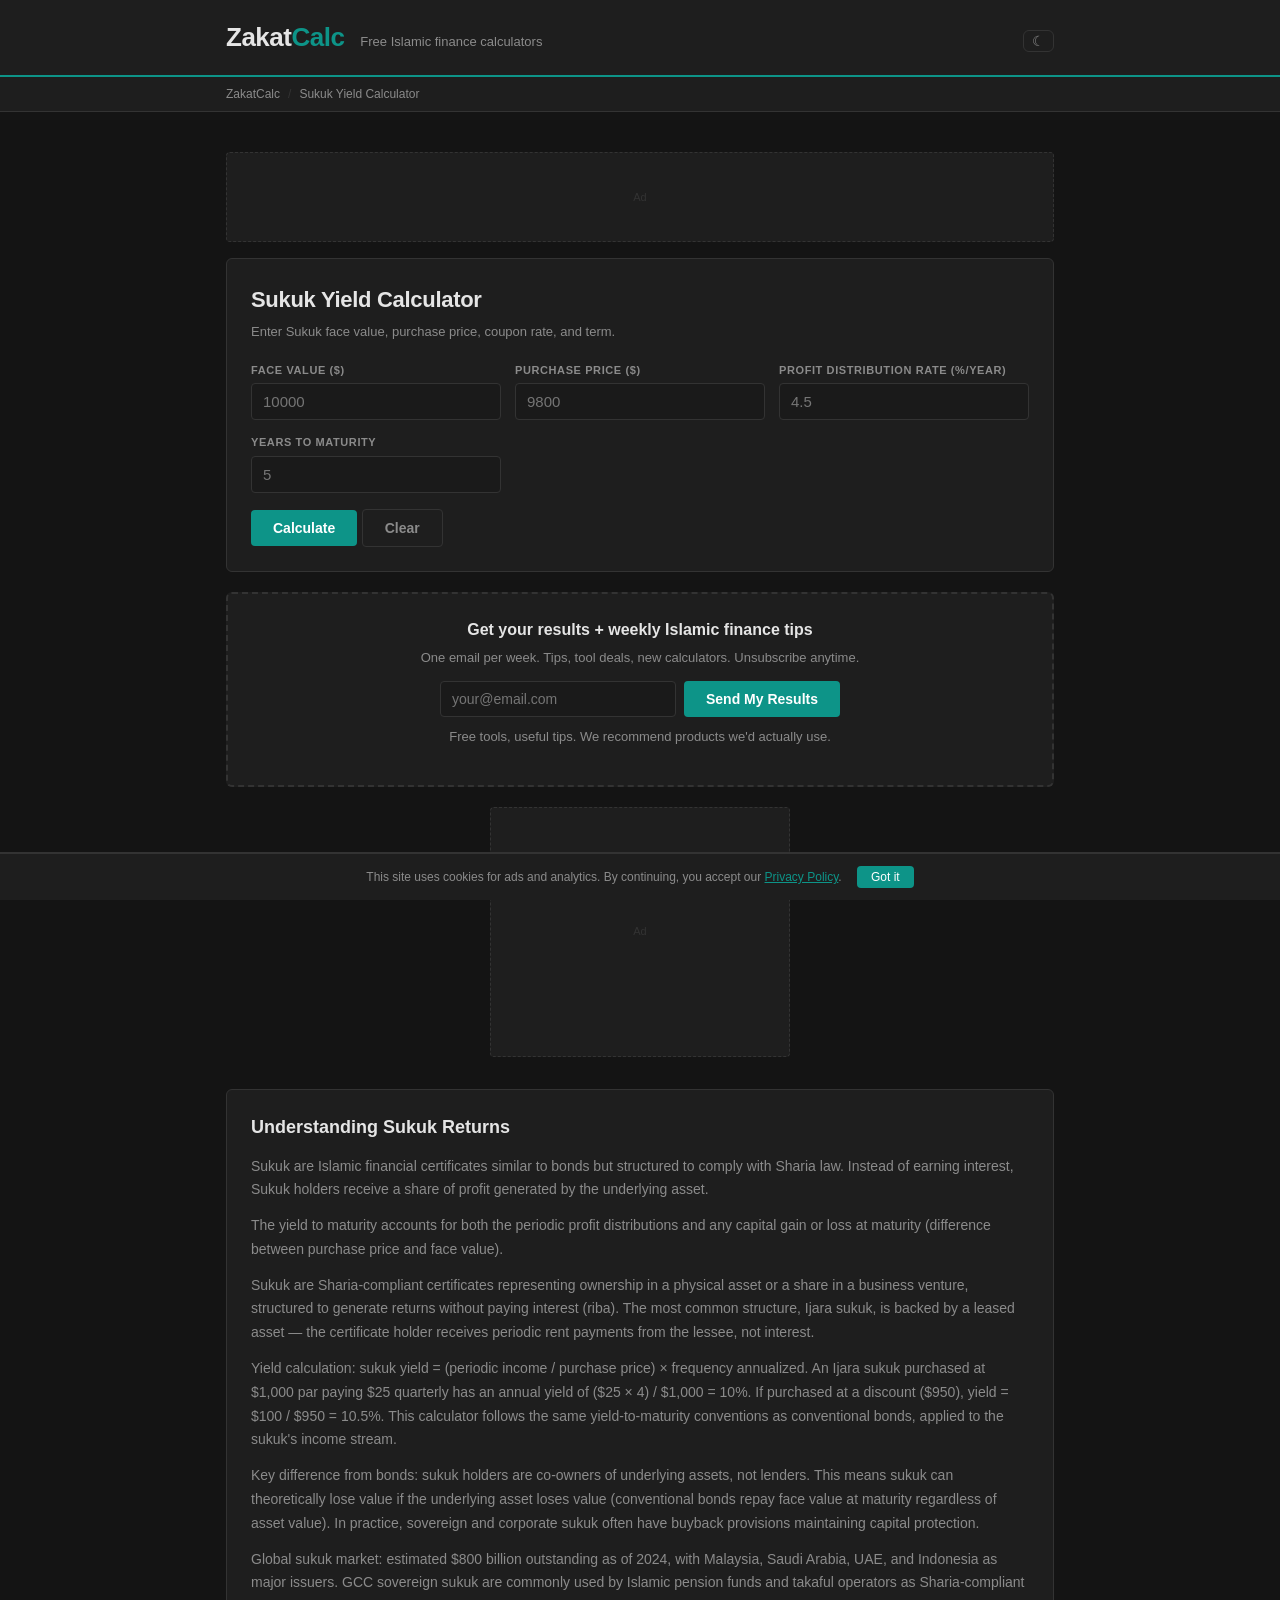
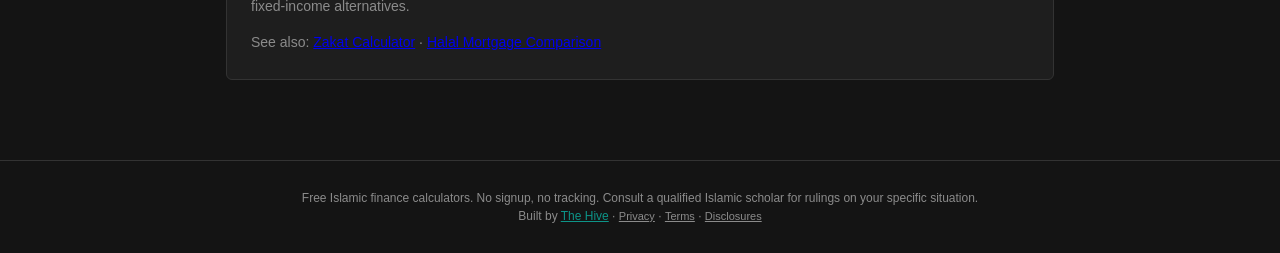
<file: sukuk.html>
<!DOCTYPE html>
<html lang="en">
<head>
<meta charset="UTF-8">
<meta name="viewport" content="width=device-width, initial-scale=1.0">
<title>Sukuk Yield Calculator — ZakatCalc</title>
<meta name="description" content="Sukuk yield calculator. Find return on Islamic bonds from face value, price, coupon, and maturity. Free Islamic finance tool.">
<meta property="og:title" content="Sukuk Yield Calculator — ZakatCalc">
<meta property="og:description" content="Sukuk yield calculator. Find return on Islamic bonds from face value, price, coupon, and maturity. Free Islamic finance tool.">
<meta name="robots" content="index, follow">
<link rel="canonical" href="https://zakat.thehivemakes.com/sukuk.html">
<link rel="stylesheet" href="style.css">
<script src="js/calc-core.js"></script>
<script type="application/ld+json">
{
  "@context": "https://schema.org",
  "@type": "WebApplication",
  "name": "Sukuk Yield Calculator",
  "url": "https://zakat.thehivemakes.com/sukuk.html",
  "description": "Sukuk yield calculator. Find return on Islamic bonds from face value, price, coupon, and maturity. Free Islamic finance tool.",
  "applicationCategory": "UtilityApplication",
  "operatingSystem": "Any"
}
</script>
</head>
<body>
<header><div class="header-inner"><div class="logo">Zakat<span>Calc</span></div><div class="tagline">Free Islamic finance calculators</div><button onclick="toggleTheme()" style="background:none;border:1px solid var(--border);border-radius:6px;padding:2px 8px;color:var(--muted);cursor:pointer;font-size:14px;margin-left:auto;" aria-label="Toggle dark mode">&#9790;</button></div></header>
<nav><div class="nav-inner"><a href="index.html">ZakatCalc</a><span class="sep">/</span><span>Sukuk Yield Calculator</span></div></nav>
<main>
  <div class="ad-leaderboard" id="ad-top">Ad</div>
  <div class="card">
    <h1>Sukuk Yield Calculator</h1>
    <p class="subtitle">Enter Sukuk face value, purchase price, coupon rate, and term.</p>
    <div class="form-grid">
      <div class="field">
        <label for="face_value">Face value ($)</label>
        <input type="number" id="face_value" step="100" placeholder="10000">
      </div>
      <div class="field">
        <label for="purchase_price">Purchase price ($)</label>
        <input type="number" id="purchase_price" step="100" placeholder="9800">
      </div>
      <div class="field">
        <label for="coupon_rate">Profit distribution rate (%/year)</label>
        <input type="number" id="coupon_rate" step="0.1" placeholder="4.5">
      </div>
      <div class="field">
        <label for="maturity_years">Years to maturity</label>
        <input type="number" id="maturity_years" step="0.5" placeholder="5">
      </div>
    </div>
    <button class="btn btn-primary" onclick="calculate()">Calculate</button>
    <button class="btn btn-ghost" onclick="clearAll()">Clear</button>
    <div class="result" id="result">
      <div class="result-row">
        <span class="result-label">Annual profit distribution</span>
        <span class="result-value" id="sk-annual">—</span>
      </div>
      <div class="result-row">
        <span class="result-label">Total profit over term</span>
        <span class="result-value" id="sk-total-profit">—</span>
      </div>
      <div class="result-row">
        <span class="result-label">Capital gain at maturity</span>
        <span class="result-value" id="sk-capital-gain">—</span>
      </div>
      <div class="result-row">
        <span class="result-label">Total return</span>
        <span class="result-value" id="sk-total-return">—</span>
      </div>
      <div class="result-row">
        <span class="result-label">Approximate yield to maturity</span>
        <span class="result-value" id="sk-yield">—</span>
      </div>
      <div class="result-note">Sukuk represent ownership in an underlying asset. Profit distributions come from asset income, not interest. Yield to maturity approximates the total annual return accounting for capital gain/loss.</div>
      <div class="shop-links" style="margin-top:12px;padding-top:10px;border-top:1px solid var(--border);font-size:12px;color:var(--muted);">&#128722; Shop related: <a href="https://www.ebay.com/sch/i.html?_nkw=islamic+finance+book&mkcid=1&mkrid=711-53200-19255-0&campid=5339147838&toolid=10001" target="_blank" rel="noopener" style="color:var(--accent);text-decoration:none;font-weight:600;">Islamic books</a> &middot; <a href="https://www.ebay.com/sch/i.html?_nkw=prayer+rug+mat&mkcid=1&mkrid=711-53200-19255-0&campid=5339147838&toolid=10001" target="_blank" rel="noopener" style="color:var(--accent);text-decoration:none;font-weight:600;">Prayer items</a><br><span style="font-size:10px;opacity:0.7;">Affiliate links — we may earn a commission at no cost to you. <a href="https://thehivemakes.com/disclosures.html" target="_blank" style="color:var(--muted);">Learn more</a></span></div>
    </div>
  </div>
  <div class="card email-capture">
    <h2>Get your results + weekly Islamic finance tips</h2>
    <p>One email per week. Tips, tool deals, new calculators. Unsubscribe anytime.</p>
    <form method="POST" action="https://buttondown.com/api/emails/embed-subscribe/thehivemakes" class="capture-form">
      <input type="email" name="email" placeholder="your@email.com" required>
      <input type="hidden" name="tag" value="zakat">
      <input type="hidden" name="metadata__source" value="sukuk">
      <button type="submit" class="btn btn-primary">Send My Results</button>
    </form>
    <p class="capture-note">Free tools, useful tips. We recommend products we'd actually use.</p>
  </div>

  <div class="ad-rectangle" id="ad-mid">Ad</div>
  <div class="seo-section">
    <h2>Understanding Sukuk Returns</h2>
    <p>Sukuk are Islamic financial certificates similar to bonds but structured to comply with Sharia law. Instead of earning interest, Sukuk holders receive a share of profit generated by the underlying asset.</p>
    <p>The yield to maturity accounts for both the periodic profit distributions and any capital gain or loss at maturity (difference between purchase price and face value).</p>
  
    <p>Sukuk are Sharia-compliant certificates representing ownership in a physical asset or a share in a business venture, structured to generate returns without paying interest (riba). The most common structure, Ijara sukuk, is backed by a leased asset — the certificate holder receives periodic rent payments from the lessee, not interest.</p>
    <p>Yield calculation: sukuk yield = (periodic income / purchase price) × frequency annualized. An Ijara sukuk purchased at $1,000 par paying $25 quarterly has an annual yield of ($25 × 4) / $1,000 = 10%. If purchased at a discount ($950), yield = $100 / $950 = 10.5%. This calculator follows the same yield-to-maturity conventions as conventional bonds, applied to the sukuk's income stream.</p>
    <p>Key difference from bonds: sukuk holders are co-owners of underlying assets, not lenders. This means sukuk can theoretically lose value if the underlying asset loses value (conventional bonds repay face value at maturity regardless of asset value). In practice, sovereign and corporate sukuk often have buyback provisions maintaining capital protection.</p>
    <p>Global sukuk market: estimated $800 billion outstanding as of 2024, with Malaysia, Saudi Arabia, UAE, and Indonesia as major issuers. GCC sovereign sukuk are commonly used by Islamic pension funds and takaful operators as Sharia-compliant fixed-income alternatives.</p>
    <p>See also: <a href="zakat.html">Zakat Calculator</a> · <a href="halal-mortgage.html">Halal Mortgage Comparison</a></p>
  </div>
</main>
<footer>Free Islamic finance calculators. No signup, no tracking. Consult a qualified Islamic scholar for rulings on your specific situation.<br>Built by <a href="https://thehivemakes.com" style="color:var(--accent)">The Hive</a> · <a href="https://thehivemakes.com/privacy.html" style="color:var(--muted);font-size:11px;">Privacy</a> · <a href="https://thehivemakes.com/terms.html" style="color:var(--muted);font-size:11px;">Terms</a> · <a href="https://thehivemakes.com/disclosures.html" style="color:var(--muted);font-size:11px;">Disclosures</a></footer>
<div id="cookie-banner" style="display:none;position:fixed;bottom:0;left:0;right:0;background:var(--card-bg);border-top:2px solid var(--border);padding:12px 16px;font-size:12px;color:var(--muted);text-align:center;z-index:9999;">This site uses cookies for ads and analytics. By continuing, you accept our <a href="https://thehivemakes.com/privacy.html" style="color:var(--accent)">Privacy Policy</a>. <button onclick="document.getElementById('cookie-banner').style.display='none';localStorage.setItem('cookie-ok','1');" style="margin-left:12px;padding:4px 14px;background:var(--accent);color:#fff;border:none;border-radius:4px;cursor:pointer;font-size:12px;">Got it</button></div>
<script>if(!localStorage.getItem('cookie-ok'))document.getElementById('cookie-banner').style.display='block';</script>
<script>

function calculate() {
  const face = CalcCore.get('face_value');
  const price = CalcCore.get('purchase_price');
  const coupon = CalcCore.get('coupon_rate') / 100;
  const years = CalcCore.get('maturity_years');
  if (isNaN(face)||isNaN(price)||isNaN(coupon)||isNaN(years)||face<=0||price<=0||years<=0) return;

  const annualProfit = face * coupon;
  const totalProfit = annualProfit * years;
  const capitalGain = face - price;
  const totalReturn = totalProfit + capitalGain;
  const ytm = ((annualProfit + capitalGain/years) / ((face+price)/2)) * 100;

  CalcCore.set('sk-annual', '$' + CalcCore.fmt(annualProfit, 2) + '/year');
  CalcCore.set('sk-total-profit', '$' + CalcCore.fmt(totalProfit, 2));
  CalcCore.set('sk-capital-gain', '$' + CalcCore.fmt(capitalGain, 2));
  CalcCore.set('sk-total-return', '$' + CalcCore.fmt(totalReturn, 2));
  CalcCore.set('sk-yield', CalcCore.fmt(ytm, 2) + '% (approx. YTM)');
  CalcCore.showResult();
  CalcCore.saveParams(['face_value','purchase_price','coupon_rate','maturity_years']);
}

function clearAll() {
  ["face_value", "purchase_price", "coupon_rate", "maturity_years"].forEach(id => {
    const el = document.getElementById(id);
    if (el) el.value = el.defaultValue || '';
  });
  document.getElementById('result').classList.remove('visible');
  history.replaceState(null, '', window.location.pathname);
}

document.addEventListener('DOMContentLoaded', () => { if (window.location.search) calculate(); });
</script>
</body>
</html>
</file>
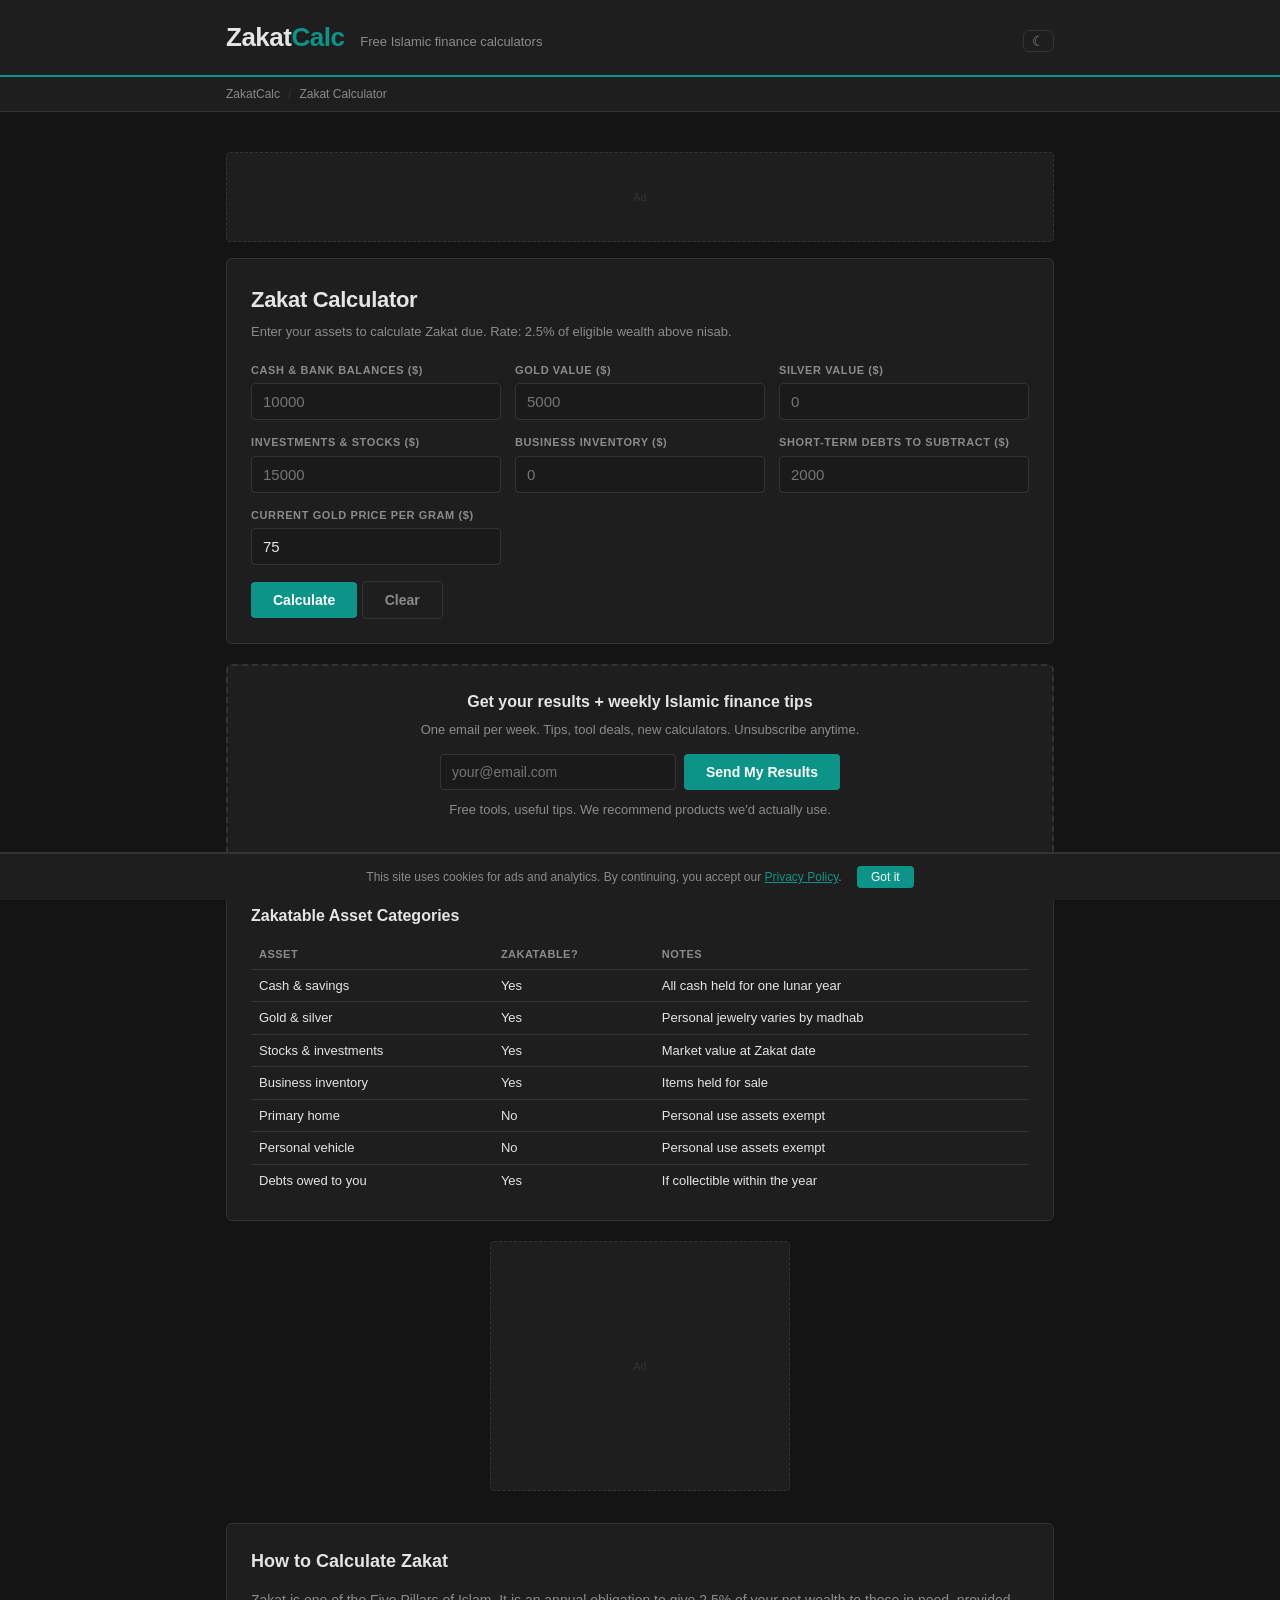
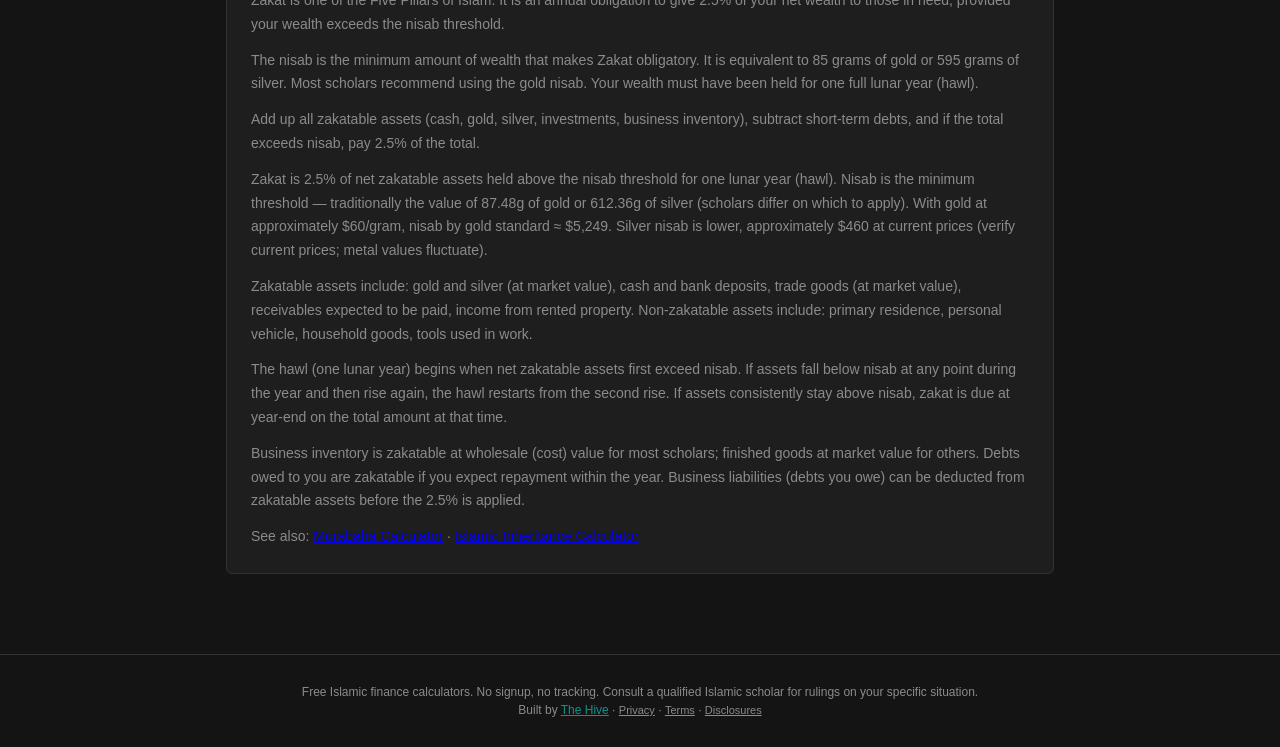
<file: zakat.html>
<!DOCTYPE html>
<html lang="en">
<head>
<meta charset="UTF-8">
<meta name="viewport" content="width=device-width, initial-scale=1.0">
<title>Zakat Calculator — ZakatCalc</title>
<meta name="description" content="Zakat calculator. Enter cash, gold, silver, investments to find your annual Zakat obligation. Nisab threshold included. Free Islamic finance tool.">
<meta property="og:title" content="Zakat Calculator — ZakatCalc">
<meta property="og:description" content="Zakat calculator. Enter cash, gold, silver, investments to find your annual Zakat obligation. Nisab threshold included. Free Islamic finance tool.">
<meta name="robots" content="index, follow">
<link rel="canonical" href="https://zakat.thehivemakes.com/zakat.html">
<link rel="stylesheet" href="style.css">
<script src="js/calc-core.js"></script>
<script type="application/ld+json">
{
  "@context": "https://schema.org",
  "@type": "WebApplication",
  "name": "Zakat Calculator",
  "url": "https://zakat.thehivemakes.com/zakat.html",
  "description": "Zakat calculator. Enter cash, gold, silver, investments to find your annual Zakat obligation. Nisab threshold included. Free Islamic finance tool.",
  "applicationCategory": "UtilityApplication",
  "operatingSystem": "Any"
}
</script>
</head>
<body>
<header><div class="header-inner"><div class="logo">Zakat<span>Calc</span></div><div class="tagline">Free Islamic finance calculators</div><button onclick="toggleTheme()" style="background:none;border:1px solid var(--border);border-radius:6px;padding:2px 8px;color:var(--muted);cursor:pointer;font-size:14px;margin-left:auto;" aria-label="Toggle dark mode">&#9790;</button></div></header>
<nav><div class="nav-inner"><a href="index.html">ZakatCalc</a><span class="sep">/</span><span>Zakat Calculator</span></div></nav>
<main>
  <div class="ad-leaderboard" id="ad-top">Ad</div>
  <div class="card">
    <h1>Zakat Calculator</h1>
    <p class="subtitle">Enter your assets to calculate Zakat due. Rate: 2.5% of eligible wealth above nisab.</p>
    <div class="form-grid">
      <div class="field">
        <label for="cash">Cash & bank balances ($)</label>
        <input type="number" id="cash" step="100" placeholder="10000">
      </div>
      <div class="field">
        <label for="gold_val">Gold value ($)</label>
        <input type="number" id="gold_val" step="100" placeholder="5000">
      </div>
      <div class="field">
        <label for="silver_val">Silver value ($)</label>
        <input type="number" id="silver_val" step="100" placeholder="0">
      </div>
      <div class="field">
        <label for="investments">Investments & stocks ($)</label>
        <input type="number" id="investments" step="100" placeholder="15000">
      </div>
      <div class="field">
        <label for="business">Business inventory ($)</label>
        <input type="number" id="business" step="100" placeholder="0">
      </div>
      <div class="field">
        <label for="debts">Short-term debts to subtract ($)</label>
        <input type="number" id="debts" step="100" placeholder="2000">
      </div>
      <div class="field">
        <label for="nisab_gold">Current gold price per gram ($)</label>
        <input type="number" id="nisab_gold" step="0.01" placeholder="75" value="75">
      </div>
    </div>
    <button class="btn btn-primary" onclick="calculate()">Calculate</button>
    <button class="btn btn-ghost" onclick="clearAll()">Clear</button>
    <div class="result" id="result">
      <div class="result-row">
        <span class="result-label">Total zakatable wealth</span>
        <span class="result-value" id="z-total">—</span>
      </div>
      <div class="result-row">
        <span class="result-label">Nisab threshold (85g gold)</span>
        <span class="result-value" id="z-nisab">—</span>
      </div>
      <div class="result-row">
        <span class="result-label">Eligible for Zakat?</span>
        <span class="result-value" id="z-eligible">—</span>
      </div>
      <div class="result-row">
        <span class="result-label">Zakat due (2.5%)</span>
        <span class="result-value" id="z-amount">—</span>
      </div>
      <div class="result-note">Zakat rate: 2.5% of net zakatable wealth held for one lunar year, if above nisab. Nisab = value of 85 grams of gold OR 595 grams of silver (use the lower). Gold nisab is most commonly used.</div>
      <div class="shop-links" style="margin-top:12px;padding-top:10px;border-top:1px solid var(--border);font-size:12px;color:var(--muted);">&#128722; Shop related: <a href="https://www.ebay.com/sch/i.html?_nkw=islamic+finance+book&mkcid=1&mkrid=711-53200-19255-0&campid=5339147838&toolid=10001" target="_blank" rel="noopener" style="color:var(--accent);text-decoration:none;font-weight:600;">Islamic books</a> &middot; <a href="https://www.ebay.com/sch/i.html?_nkw=prayer+rug+mat&mkcid=1&mkrid=711-53200-19255-0&campid=5339147838&toolid=10001" target="_blank" rel="noopener" style="color:var(--accent);text-decoration:none;font-weight:600;">Prayer items</a><br><span style="font-size:10px;opacity:0.7;">Affiliate links — we may earn a commission at no cost to you. <a href="https://thehivemakes.com/disclosures.html" target="_blank" style="color:var(--muted);">Learn more</a></span></div>
    </div>
  </div>
  <div class="card email-capture">
    <h2>Get your results + weekly Islamic finance tips</h2>
    <p>One email per week. Tips, tool deals, new calculators. Unsubscribe anytime.</p>
    <form method="POST" action="https://buttondown.com/api/emails/embed-subscribe/thehivemakes" class="capture-form">
      <input type="email" name="email" placeholder="your@email.com" required>
      <input type="hidden" name="tag" value="zakat">
      <input type="hidden" name="metadata__source" value="zakat">
      <button type="submit" class="btn btn-primary">Send My Results</button>
    </form>
    <p class="capture-note">Free tools, useful tips. We recommend products we'd actually use.</p>
  </div>
  <div class="card">
    <h2 style="font-size:16px;font-weight:700;margin-bottom:12px;">Zakatable Asset Categories</h2>
    <table class="ref-table" id="ref-table">
      <thead><tr><th>Asset</th><th>Zakatable?</th><th>Notes</th></tr></thead>
      <tbody>
        <tr><td>Cash & savings</td><td>Yes</td><td>All cash held for one lunar year</td></tr>
        <tr><td>Gold & silver</td><td>Yes</td><td>Personal jewelry varies by madhab</td></tr>
        <tr><td>Stocks & investments</td><td>Yes</td><td>Market value at Zakat date</td></tr>
        <tr><td>Business inventory</td><td>Yes</td><td>Items held for sale</td></tr>
        <tr><td>Primary home</td><td>No</td><td>Personal use assets exempt</td></tr>
        <tr><td>Personal vehicle</td><td>No</td><td>Personal use assets exempt</td></tr>
        <tr><td>Debts owed to you</td><td>Yes</td><td>If collectible within the year</td></tr>
      </tbody>
    </table>
  </div>
  <div class="ad-rectangle" id="ad-mid">Ad</div>
  <div class="seo-section">
    <h2>How to Calculate Zakat</h2>
    <p>Zakat is one of the Five Pillars of Islam. It is an annual obligation to give 2.5% of your net wealth to those in need, provided your wealth exceeds the nisab threshold.</p>
    <p>The nisab is the minimum amount of wealth that makes Zakat obligatory. It is equivalent to 85 grams of gold or 595 grams of silver. Most scholars recommend using the gold nisab. Your wealth must have been held for one full lunar year (hawl).</p>
    <p>Add up all zakatable assets (cash, gold, silver, investments, business inventory), subtract short-term debts, and if the total exceeds nisab, pay 2.5% of the total.</p>
  
    <p>Zakat is 2.5% of net zakatable assets held above the nisab threshold for one lunar year (hawl). Nisab is the minimum threshold — traditionally the value of 87.48g of gold or 612.36g of silver (scholars differ on which to apply). With gold at approximately $60/gram, nisab by gold standard ≈ $5,249. Silver nisab is lower, approximately $460 at current prices (verify current prices; metal values fluctuate).</p>
    <p>Zakatable assets include: gold and silver (at market value), cash and bank deposits, trade goods (at market value), receivables expected to be paid, income from rented property. Non-zakatable assets include: primary residence, personal vehicle, household goods, tools used in work.</p>
    <p>The hawl (one lunar year) begins when net zakatable assets first exceed nisab. If assets fall below nisab at any point during the year and then rise again, the hawl restarts from the second rise. If assets consistently stay above nisab, zakat is due at year-end on the total amount at that time.</p>
    <p>Business inventory is zakatable at wholesale (cost) value for most scholars; finished goods at market value for others. Debts owed to you are zakatable if you expect repayment within the year. Business liabilities (debts you owe) can be deducted from zakatable assets before the 2.5% is applied.</p>
    <p>See also: <a href="murabaha.html">Murabaha Calculator</a> · <a href="inheritance.html">Islamic Inheritance Calculator</a></p>
  </div>
</main>
<footer>Free Islamic finance calculators. No signup, no tracking. Consult a qualified Islamic scholar for rulings on your specific situation.<br>Built by <a href="https://thehivemakes.com" style="color:var(--accent)">The Hive</a> · <a href="https://thehivemakes.com/privacy.html" style="color:var(--muted);font-size:11px;">Privacy</a> · <a href="https://thehivemakes.com/terms.html" style="color:var(--muted);font-size:11px;">Terms</a> · <a href="https://thehivemakes.com/disclosures.html" style="color:var(--muted);font-size:11px;">Disclosures</a></footer>
<div id="cookie-banner" style="display:none;position:fixed;bottom:0;left:0;right:0;background:var(--card-bg);border-top:2px solid var(--border);padding:12px 16px;font-size:12px;color:var(--muted);text-align:center;z-index:9999;">This site uses cookies for ads and analytics. By continuing, you accept our <a href="https://thehivemakes.com/privacy.html" style="color:var(--accent)">Privacy Policy</a>. <button onclick="document.getElementById('cookie-banner').style.display='none';localStorage.setItem('cookie-ok','1');" style="margin-left:12px;padding:4px 14px;background:var(--accent);color:#fff;border:none;border-radius:4px;cursor:pointer;font-size:12px;">Got it</button></div>
<script>if(!localStorage.getItem('cookie-ok'))document.getElementById('cookie-banner').style.display='block';</script>
<script>

function calculate() {
  const cash = CalcCore.get('cash') || 0;
  const gold = CalcCore.get('gold_val') || 0;
  const silver = CalcCore.get('silver_val') || 0;
  const invest = CalcCore.get('investments') || 0;
  const biz = CalcCore.get('business') || 0;
  const debts = CalcCore.get('debts') || 0;
  const goldPrice = CalcCore.get('nisab_gold') || 75;

  const totalWealth = cash + gold + silver + invest + biz - debts;
  const nisab = goldPrice * 85;
  const eligible = totalWealth >= nisab;
  const zakatDue = eligible ? totalWealth * 0.025 : 0;

  CalcCore.set('z-total', '$' + CalcCore.fmt(totalWealth, 2));
  CalcCore.set('z-nisab', '$' + CalcCore.fmt(nisab, 2) + ' (85g gold at $' + CalcCore.fmt(goldPrice,2) + '/g)');
  CalcCore.set('z-eligible', eligible ? 'Yes \u2014 wealth exceeds nisab' : 'No \u2014 wealth below nisab (Zakat not obligatory)');
  CalcCore.set('z-amount', eligible ? '$' + CalcCore.fmt(zakatDue, 2) : '$0.00 (below nisab)');
  CalcCore.showResult();
  CalcCore.saveParams(['cash','gold_val','silver_val','investments','business','debts','nisab_gold']);
}

function clearAll() {
  ["cash", "gold_val", "silver_val", "investments", "business", "debts", "nisab_gold"].forEach(id => {
    const el = document.getElementById(id);
    if (el) el.value = el.defaultValue || '';
  });
  document.getElementById('result').classList.remove('visible');
  history.replaceState(null, '', window.location.pathname);
}

document.addEventListener('DOMContentLoaded', () => { if (window.location.search) calculate(); });
</script>
</body>
</html>
</file>
<file: style.css>
/* ZakatCalc — shared stylesheet */
/* Colors: off-white + teal Islamic geometric */

*, *::before, *::after { box-sizing: border-box; margin: 0; padding: 0; }

:root, [data-theme="light"] {
  --bg:        #fafaf9;
  --card-bg:   #ffffff;
  --accent:    #0d9488;
  --text:      #1a1a1a;
  --muted:     #6b7280;
  --border:    #d1e0dd;
  --input-bg:  #f7fafa;
  --result-bg: #f0fdfa;
  --result-fg: #0d9488;
  --tag-bg:    #ccfbf1;
}
[data-theme="dark"] {
  --bg:        #141414;
  --card-bg:   #1e1e1e;
  --accent:    #0d9488;
  --text:      #e5e5e5;
  --muted:     #8b8b8b;
  --border:    #333333;
  --input-bg:  #1a1a1a;
  --result-bg: #1a1a1a;
  --result-fg: #0d9488;
  --tag-bg:    #2a2a2a;
}

body {
  font-family: -apple-system, BlinkMacSystemFont, "Segoe UI", Roboto, sans-serif;
  background: var(--bg); color: var(--text); line-height: 1.5; min-height: 100vh;
  transition: background-color 0.3s, color 0.3s;
}
header { background: var(--card-bg); border-bottom: 2px solid var(--accent); padding: 18px 0; }
.header-inner {
  max-width: 860px; margin: 0 auto; padding: 0 16px;
  display: flex; align-items: baseline; gap: 16px;
}
.logo { font-size: 26px; font-weight: 800; letter-spacing: -0.5px; color: var(--text); }
.logo span { color: var(--accent); }
.tagline { font-size: 13px; color: var(--muted); }
nav { background: var(--card-bg); border-bottom: 1px solid var(--border); padding: 8px 0; }
.nav-inner {
  max-width: 860px; margin: 0 auto; padding: 0 16px;
  display: flex; gap: 8px; align-items: center; font-size: 12px; color: var(--muted);
}
.nav-inner a { color: var(--muted); text-decoration: none; }
.nav-inner a:hover { color: var(--accent); }
.nav-inner .sep { color: var(--border); }
main { max-width: 860px; margin: 0 auto; padding: 24px 16px 48px; }
.card {
  background: var(--card-bg); border: 1px solid var(--border); border-radius: 6px;
  padding: 24px; margin-bottom: 20px;
}
.card h1 { font-size: 22px; font-weight: 700; margin-bottom: 6px; letter-spacing: -0.3px; }
.card .subtitle { font-size: 13px; color: var(--muted); margin-bottom: 20px; }
.form-grid {
  display: grid; grid-template-columns: repeat(auto-fill, minmax(200px, 1fr));
  gap: 14px; margin-bottom: 16px;
}
.field { display: flex; flex-direction: column; gap: 5px; }
.field label {
  font-size: 11px; font-weight: 600; text-transform: uppercase;
  letter-spacing: 0.6px; color: var(--muted);
}
.field input, .field select {
  background: var(--input-bg); border: 1px solid var(--border); border-radius: 4px;
  color: var(--text); font-size: 15px; padding: 9px 11px; width: 100%;
  transition: border-color 0.15s;
}
.field input:focus, .field select:focus { outline: none; border-color: var(--accent); }
.field select option { background: var(--input-bg); }
.radio-group { display: flex; gap: 12px; margin-bottom: 16px; flex-wrap: wrap; }
.radio-group label {
  display: flex; align-items: center; gap: 6px; font-size: 13px; color: var(--text);
  cursor: pointer; padding: 6px 12px; border: 1px solid var(--border);
  border-radius: 4px; transition: border-color 0.15s;
}
.radio-group input[type="radio"] { accent-color: var(--accent); }
.radio-group label:has(input:checked) { border-color: var(--accent); background: var(--tag-bg); }
.btn {
  display: inline-block; padding: 10px 22px; font-size: 14px; font-weight: 600;
  border: none; border-radius: 4px; cursor: pointer; transition: background 0.15s;
  text-decoration: none;
}
.btn-primary { background: var(--accent); color: #fff; }
.btn-primary:hover { opacity: 0.85; }
.btn-ghost { background: transparent; border: 1px solid var(--border); color: var(--muted); }
.btn-ghost:hover { border-color: var(--accent); color: var(--text); }
.result {
  background: var(--result-bg); border: 1px solid var(--border); border-radius: 4px;
  padding: 16px 20px; margin-top: 16px; display: none;
}
.result.visible { display: block; }
.result-row {
  display: flex; justify-content: space-between; align-items: baseline;
  padding: 5px 0; border-bottom: 1px solid var(--border); gap: 12px;
}
.result-row:last-child { border-bottom: none; }
.result-label { font-size: 12px; color: var(--muted); flex-shrink: 0; }
.result-value { font-size: 16px; font-weight: 700; color: var(--result-fg); text-align: right; }
.result-note {
  font-size: 12px; color: var(--muted); margin-top: 10px; line-height: 1.6;
  padding-top: 10px; border-top: 1px solid var(--border);
}
.ref-table { width: 100%; border-collapse: collapse; font-size: 13px; margin-top: 6px; }
.ref-table th {
  font-size: 11px; font-weight: 600; text-transform: uppercase; letter-spacing: 0.5px;
  color: var(--muted); text-align: left; padding: 6px 8px; border-bottom: 1px solid var(--border);
}
.ref-table td { padding: 6px 8px; border-bottom: 1px solid var(--border); color: var(--text); }
.ref-table tr:last-child td { border-bottom: none; }
.ref-table tr.highlight td { color: var(--accent); font-weight: 600; }
.ad-leaderboard {
  width: 100%; height: 90px; background: var(--card-bg); border: 1px dashed var(--border);
  border-radius: 4px; display: flex; align-items: center; justify-content: center;
  font-size: 11px; color: var(--border); margin: 16px 0;
}
.ad-rectangle {
  width: 300px; height: 250px; background: var(--card-bg); border: 1px dashed var(--border);
  border-radius: 4px; display: flex; align-items: center; justify-content: center;
  font-size: 11px; color: var(--border); margin: 16px auto;
}
.tools-grid {
  display: grid; grid-template-columns: repeat(auto-fill, minmax(220px, 1fr));
  gap: 14px; margin: 20px 0;
}
.tool-card {
  background: var(--card-bg); border: 1px solid var(--border); border-radius: 6px;
  padding: 18px; text-decoration: none; color: var(--text);
  transition: border-color 0.15s, transform 0.15s; display: block;
}
.tool-card:hover { border-color: var(--accent); transform: translateY(-2px); }
.tool-card h3 { font-size: 15px; font-weight: 700; margin-bottom: 4px; }
.tool-card p { font-size: 12px; color: var(--muted); }
.tool-card-tag {
  display: inline-block; background: var(--tag-bg); color: var(--accent);
  font-size: 10px; font-weight: 700; text-transform: uppercase; letter-spacing: 0.6px;
  padding: 2px 6px; border-radius: 3px; margin-bottom: 8px;
}
.hero {
  background: var(--card-bg); border: 1px solid var(--border); border-radius: 6px;
  padding: 32px 24px; margin-bottom: 24px; text-align: center;
}
.hero h1 { font-size: 32px; font-weight: 800; letter-spacing: -0.5px; margin-bottom: 10px; }
.hero h1 span { color: var(--accent); }
.hero p { font-size: 15px; color: var(--muted); max-width: 520px; margin: 0 auto; line-height: 1.6; }
.badge {
  display: inline-block; background: var(--tag-bg); color: var(--accent);
  font-size: 11px; font-weight: 700; text-transform: uppercase; letter-spacing: 0.8px;
  padding: 3px 8px; border-radius: 3px; margin-bottom: 14px;
}
.seo-section {
  background: var(--card-bg); border: 1px solid var(--border); border-radius: 6px;
  padding: 24px; margin-top: 32px;
}
.seo-section h2 { font-size: 18px; font-weight: 700; margin-bottom: 14px; }
.seo-section p { font-size: 14px; color: var(--muted); margin-bottom: 12px; line-height: 1.7; }
.seo-section p:last-child { margin-bottom: 0; }
.email-capture {
  background: var(--card-bg); border: 2px dashed var(--border); border-radius: 6px;
  padding: 24px; margin-top: 20px; text-align: center;
}
.email-capture h2 { font-size: 16px; font-weight: 700; margin-bottom: 6px; }
.email-capture > p { font-size: 13px; color: var(--muted); margin-bottom: 14px; }
.capture-form {
  display: flex; gap: 8px; max-width: 400px; margin: 0 auto;
}
.capture-form input[type="email"] {
  flex: 1; background: var(--input-bg); border: 1px solid var(--border); border-radius: 4px;
  color: var(--text); font-size: 14px; padding: 9px 11px;
}
.capture-form input[type="email"]:focus { outline: none; border-color: var(--accent); }
.capture-note { font-size: 11px; color: var(--muted); margin-top: 10px; }
@media (max-width: 480px) {
  .capture-form { flex-direction: column; }
}
footer {
  text-align: center; padding: 28px 16px; font-size: 12px; color: var(--muted);
  border-top: 1px solid var(--border); margin-top: 32px;
}
@media (max-width: 600px) {
  .form-grid { grid-template-columns: 1fr 1fr; }
  .tools-grid { grid-template-columns: 1fr 1fr; }
  .header-inner { flex-direction: column; gap: 4px; }
  .result-row { flex-direction: column; gap: 2px; }
  .result-value { text-align: left; }
}
@media (max-width: 400px) {
  .form-grid { grid-template-columns: 1fr; }
  .tools-grid { grid-template-columns: 1fr; }
}
@media print {
  header, nav, footer, .ad-leaderboard, .ad-rectangle, .btn { display: none; }
  .result { display: block !important; border: 1px solid #000; }
  body { background: #fff; color: #000; }
}
</file>
